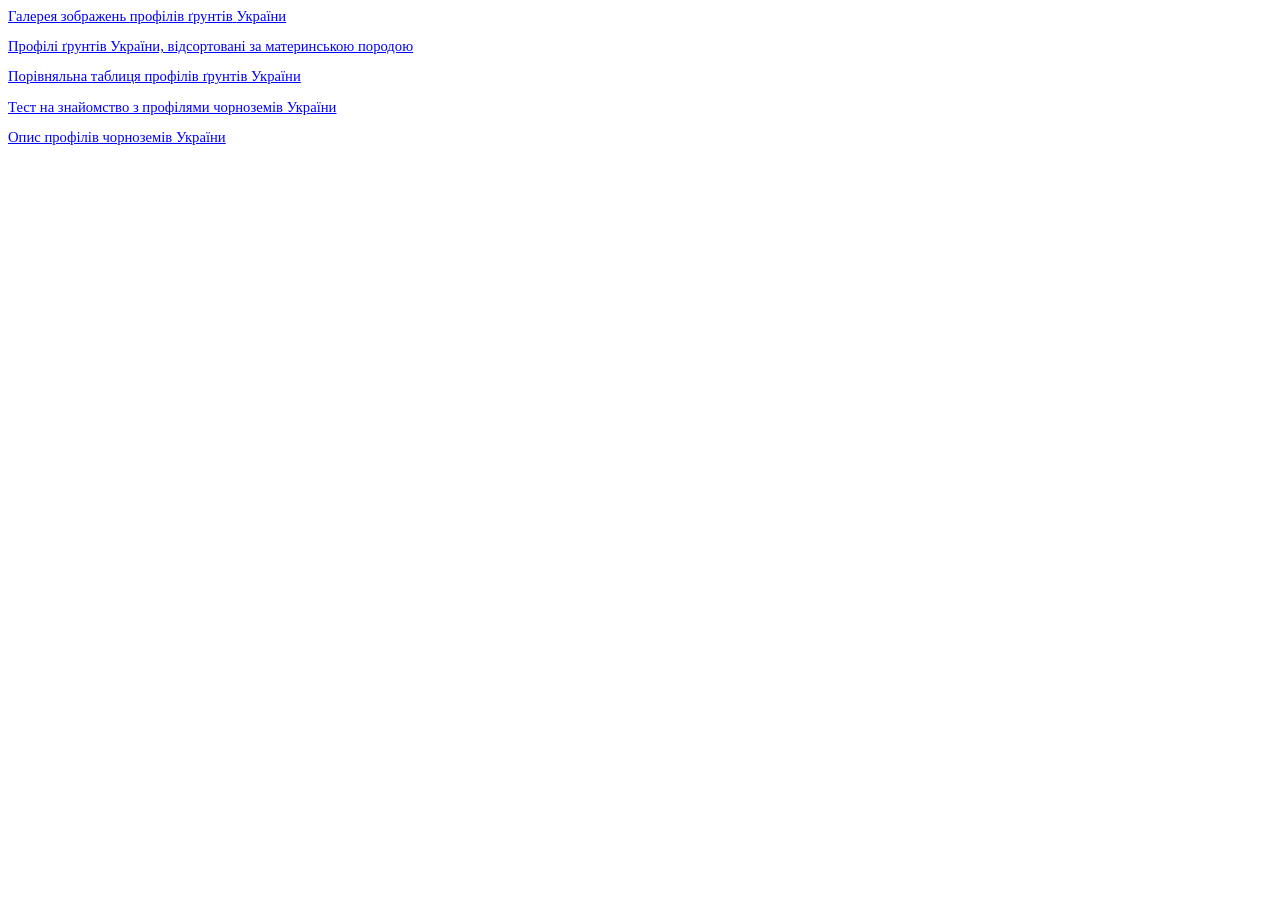
<file: index.htm>
<html xmlns:v="urn:schemas-microsoft-com:vml"
xmlns:o="urn:schemas-microsoft-com:office:office"
xmlns:w="urn:schemas-microsoft-com:office:word"
xmlns:m="http://schemas.microsoft.com/office/2004/12/omml"
xmlns="http://www.w3.org/TR/REC-html40">

<head>
<meta http-equiv=Content-Type content="text/html; charset=windows-1251">
<meta name=ProgId content=Word.Document>
<meta name=Generator content="Microsoft Word 12">
<meta name=Originator content="Microsoft Word 12">
<link rel=File-List href="index.files/filelist.xml">
<!--[if gte mso 9]><xml>
 <o:DocumentProperties>
  <o:Author>Admin</o:Author>
  <o:LastAuthor>Admin</o:LastAuthor>
  <o:Revision>4</o:Revision>
  <o:TotalTime>11</o:TotalTime>
  <o:Created>2021-03-07T12:50:00Z</o:Created>
  <o:LastSaved>2021-04-26T11:13:00Z</o:LastSaved>
  <o:Pages>1</o:Pages>
  <o:Words>322</o:Words>
  <o:Characters>184</o:Characters>
  <o:Company>Microsoft</o:Company>
  <o:Lines>1</o:Lines>
  <o:Paragraphs>1</o:Paragraphs>
  <o:CharactersWithSpaces>505</o:CharactersWithSpaces>
  <o:Version>12.00</o:Version>
 </o:DocumentProperties>
</xml><![endif]-->
<link rel=themeData href="index.files/themedata.thmx">
<link rel=colorSchemeMapping href="index.files/colorschememapping.xml">
<!--[if gte mso 9]><xml>
 <w:WordDocument>
  <w:Zoom>75</w:Zoom>
  <w:SpellingState>Clean</w:SpellingState>
  <w:GrammarState>Clean</w:GrammarState>
  <w:TrackMoves>false</w:TrackMoves>
  <w:TrackFormatting/>
  <w:HyphenationZone>21</w:HyphenationZone>
  <w:PunctuationKerning/>
  <w:ValidateAgainstSchemas/>
  <w:SaveIfXMLInvalid>false</w:SaveIfXMLInvalid>
  <w:IgnoreMixedContent>false</w:IgnoreMixedContent>
  <w:AlwaysShowPlaceholderText>false</w:AlwaysShowPlaceholderText>
  <w:DoNotPromoteQF/>
  <w:LidThemeOther>UK</w:LidThemeOther>
  <w:LidThemeAsian>X-NONE</w:LidThemeAsian>
  <w:LidThemeComplexScript>X-NONE</w:LidThemeComplexScript>
  <w:Compatibility>
   <w:BreakWrappedTables/>
   <w:SnapToGridInCell/>
   <w:WrapTextWithPunct/>
   <w:UseAsianBreakRules/>
   <w:DontGrowAutofit/>
   <w:SplitPgBreakAndParaMark/>
   <w:DontVertAlignCellWithSp/>
   <w:DontBreakConstrainedForcedTables/>
   <w:DontVertAlignInTxbx/>
   <w:Word11KerningPairs/>
   <w:CachedColBalance/>
  </w:Compatibility>
  <w:BrowserLevel>MicrosoftInternetExplorer4</w:BrowserLevel>
  <m:mathPr>
   <m:mathFont m:val="Cambria Math"/>
   <m:brkBin m:val="before"/>
   <m:brkBinSub m:val="&#45;-"/>
   <m:smallFrac m:val="off"/>
   <m:dispDef/>
   <m:lMargin m:val="0"/>
   <m:rMargin m:val="0"/>
   <m:defJc m:val="centerGroup"/>
   <m:wrapIndent m:val="1440"/>
   <m:intLim m:val="subSup"/>
   <m:naryLim m:val="undOvr"/>
  </m:mathPr></w:WordDocument>
</xml><![endif]--><!--[if gte mso 9]><xml>
 <w:LatentStyles DefLockedState="false" DefUnhideWhenUsed="true"
  DefSemiHidden="true" DefQFormat="false" DefPriority="99"
  LatentStyleCount="267">
  <w:LsdException Locked="false" Priority="0" SemiHidden="false"
   UnhideWhenUsed="false" QFormat="true" Name="Normal"/>
  <w:LsdException Locked="false" Priority="9" SemiHidden="false"
   UnhideWhenUsed="false" QFormat="true" Name="heading 1"/>
  <w:LsdException Locked="false" Priority="9" QFormat="true" Name="heading 2"/>
  <w:LsdException Locked="false" Priority="9" QFormat="true" Name="heading 3"/>
  <w:LsdException Locked="false" Priority="9" QFormat="true" Name="heading 4"/>
  <w:LsdException Locked="false" Priority="9" QFormat="true" Name="heading 5"/>
  <w:LsdException Locked="false" Priority="9" QFormat="true" Name="heading 6"/>
  <w:LsdException Locked="false" Priority="9" QFormat="true" Name="heading 7"/>
  <w:LsdException Locked="false" Priority="9" QFormat="true" Name="heading 8"/>
  <w:LsdException Locked="false" Priority="9" QFormat="true" Name="heading 9"/>
  <w:LsdException Locked="false" Priority="39" Name="toc 1"/>
  <w:LsdException Locked="false" Priority="39" Name="toc 2"/>
  <w:LsdException Locked="false" Priority="39" Name="toc 3"/>
  <w:LsdException Locked="false" Priority="39" Name="toc 4"/>
  <w:LsdException Locked="false" Priority="39" Name="toc 5"/>
  <w:LsdException Locked="false" Priority="39" Name="toc 6"/>
  <w:LsdException Locked="false" Priority="39" Name="toc 7"/>
  <w:LsdException Locked="false" Priority="39" Name="toc 8"/>
  <w:LsdException Locked="false" Priority="39" Name="toc 9"/>
  <w:LsdException Locked="false" Priority="35" QFormat="true" Name="caption"/>
  <w:LsdException Locked="false" Priority="10" SemiHidden="false"
   UnhideWhenUsed="false" QFormat="true" Name="Title"/>
  <w:LsdException Locked="false" Priority="1" Name="Default Paragraph Font"/>
  <w:LsdException Locked="false" Priority="11" SemiHidden="false"
   UnhideWhenUsed="false" QFormat="true" Name="Subtitle"/>
  <w:LsdException Locked="false" Priority="22" SemiHidden="false"
   UnhideWhenUsed="false" QFormat="true" Name="Strong"/>
  <w:LsdException Locked="false" Priority="20" SemiHidden="false"
   UnhideWhenUsed="false" QFormat="true" Name="Emphasis"/>
  <w:LsdException Locked="false" Priority="59" SemiHidden="false"
   UnhideWhenUsed="false" Name="Table Grid"/>
  <w:LsdException Locked="false" UnhideWhenUsed="false" Name="Placeholder Text"/>
  <w:LsdException Locked="false" Priority="1" SemiHidden="false"
   UnhideWhenUsed="false" QFormat="true" Name="No Spacing"/>
  <w:LsdException Locked="false" Priority="60" SemiHidden="false"
   UnhideWhenUsed="false" Name="Light Shading"/>
  <w:LsdException Locked="false" Priority="61" SemiHidden="false"
   UnhideWhenUsed="false" Name="Light List"/>
  <w:LsdException Locked="false" Priority="62" SemiHidden="false"
   UnhideWhenUsed="false" Name="Light Grid"/>
  <w:LsdException Locked="false" Priority="63" SemiHidden="false"
   UnhideWhenUsed="false" Name="Medium Shading 1"/>
  <w:LsdException Locked="false" Priority="64" SemiHidden="false"
   UnhideWhenUsed="false" Name="Medium Shading 2"/>
  <w:LsdException Locked="false" Priority="65" SemiHidden="false"
   UnhideWhenUsed="false" Name="Medium List 1"/>
  <w:LsdException Locked="false" Priority="66" SemiHidden="false"
   UnhideWhenUsed="false" Name="Medium List 2"/>
  <w:LsdException Locked="false" Priority="67" SemiHidden="false"
   UnhideWhenUsed="false" Name="Medium Grid 1"/>
  <w:LsdException Locked="false" Priority="68" SemiHidden="false"
   UnhideWhenUsed="false" Name="Medium Grid 2"/>
  <w:LsdException Locked="false" Priority="69" SemiHidden="false"
   UnhideWhenUsed="false" Name="Medium Grid 3"/>
  <w:LsdException Locked="false" Priority="70" SemiHidden="false"
   UnhideWhenUsed="false" Name="Dark List"/>
  <w:LsdException Locked="false" Priority="71" SemiHidden="false"
   UnhideWhenUsed="false" Name="Colorful Shading"/>
  <w:LsdException Locked="false" Priority="72" SemiHidden="false"
   UnhideWhenUsed="false" Name="Colorful List"/>
  <w:LsdException Locked="false" Priority="73" SemiHidden="false"
   UnhideWhenUsed="false" Name="Colorful Grid"/>
  <w:LsdException Locked="false" Priority="60" SemiHidden="false"
   UnhideWhenUsed="false" Name="Light Shading Accent 1"/>
  <w:LsdException Locked="false" Priority="61" SemiHidden="false"
   UnhideWhenUsed="false" Name="Light List Accent 1"/>
  <w:LsdException Locked="false" Priority="62" SemiHidden="false"
   UnhideWhenUsed="false" Name="Light Grid Accent 1"/>
  <w:LsdException Locked="false" Priority="63" SemiHidden="false"
   UnhideWhenUsed="false" Name="Medium Shading 1 Accent 1"/>
  <w:LsdException Locked="false" Priority="64" SemiHidden="false"
   UnhideWhenUsed="false" Name="Medium Shading 2 Accent 1"/>
  <w:LsdException Locked="false" Priority="65" SemiHidden="false"
   UnhideWhenUsed="false" Name="Medium List 1 Accent 1"/>
  <w:LsdException Locked="false" UnhideWhenUsed="false" Name="Revision"/>
  <w:LsdException Locked="false" Priority="34" SemiHidden="false"
   UnhideWhenUsed="false" QFormat="true" Name="List Paragraph"/>
  <w:LsdException Locked="false" Priority="29" SemiHidden="false"
   UnhideWhenUsed="false" QFormat="true" Name="Quote"/>
  <w:LsdException Locked="false" Priority="30" SemiHidden="false"
   UnhideWhenUsed="false" QFormat="true" Name="Intense Quote"/>
  <w:LsdException Locked="false" Priority="66" SemiHidden="false"
   UnhideWhenUsed="false" Name="Medium List 2 Accent 1"/>
  <w:LsdException Locked="false" Priority="67" SemiHidden="false"
   UnhideWhenUsed="false" Name="Medium Grid 1 Accent 1"/>
  <w:LsdException Locked="false" Priority="68" SemiHidden="false"
   UnhideWhenUsed="false" Name="Medium Grid 2 Accent 1"/>
  <w:LsdException Locked="false" Priority="69" SemiHidden="false"
   UnhideWhenUsed="false" Name="Medium Grid 3 Accent 1"/>
  <w:LsdException Locked="false" Priority="70" SemiHidden="false"
   UnhideWhenUsed="false" Name="Dark List Accent 1"/>
  <w:LsdException Locked="false" Priority="71" SemiHidden="false"
   UnhideWhenUsed="false" Name="Colorful Shading Accent 1"/>
  <w:LsdException Locked="false" Priority="72" SemiHidden="false"
   UnhideWhenUsed="false" Name="Colorful List Accent 1"/>
  <w:LsdException Locked="false" Priority="73" SemiHidden="false"
   UnhideWhenUsed="false" Name="Colorful Grid Accent 1"/>
  <w:LsdException Locked="false" Priority="60" SemiHidden="false"
   UnhideWhenUsed="false" Name="Light Shading Accent 2"/>
  <w:LsdException Locked="false" Priority="61" SemiHidden="false"
   UnhideWhenUsed="false" Name="Light List Accent 2"/>
  <w:LsdException Locked="false" Priority="62" SemiHidden="false"
   UnhideWhenUsed="false" Name="Light Grid Accent 2"/>
  <w:LsdException Locked="false" Priority="63" SemiHidden="false"
   UnhideWhenUsed="false" Name="Medium Shading 1 Accent 2"/>
  <w:LsdException Locked="false" Priority="64" SemiHidden="false"
   UnhideWhenUsed="false" Name="Medium Shading 2 Accent 2"/>
  <w:LsdException Locked="false" Priority="65" SemiHidden="false"
   UnhideWhenUsed="false" Name="Medium List 1 Accent 2"/>
  <w:LsdException Locked="false" Priority="66" SemiHidden="false"
   UnhideWhenUsed="false" Name="Medium List 2 Accent 2"/>
  <w:LsdException Locked="false" Priority="67" SemiHidden="false"
   UnhideWhenUsed="false" Name="Medium Grid 1 Accent 2"/>
  <w:LsdException Locked="false" Priority="68" SemiHidden="false"
   UnhideWhenUsed="false" Name="Medium Grid 2 Accent 2"/>
  <w:LsdException Locked="false" Priority="69" SemiHidden="false"
   UnhideWhenUsed="false" Name="Medium Grid 3 Accent 2"/>
  <w:LsdException Locked="false" Priority="70" SemiHidden="false"
   UnhideWhenUsed="false" Name="Dark List Accent 2"/>
  <w:LsdException Locked="false" Priority="71" SemiHidden="false"
   UnhideWhenUsed="false" Name="Colorful Shading Accent 2"/>
  <w:LsdException Locked="false" Priority="72" SemiHidden="false"
   UnhideWhenUsed="false" Name="Colorful List Accent 2"/>
  <w:LsdException Locked="false" Priority="73" SemiHidden="false"
   UnhideWhenUsed="false" Name="Colorful Grid Accent 2"/>
  <w:LsdException Locked="false" Priority="60" SemiHidden="false"
   UnhideWhenUsed="false" Name="Light Shading Accent 3"/>
  <w:LsdException Locked="false" Priority="61" SemiHidden="false"
   UnhideWhenUsed="false" Name="Light List Accent 3"/>
  <w:LsdException Locked="false" Priority="62" SemiHidden="false"
   UnhideWhenUsed="false" Name="Light Grid Accent 3"/>
  <w:LsdException Locked="false" Priority="63" SemiHidden="false"
   UnhideWhenUsed="false" Name="Medium Shading 1 Accent 3"/>
  <w:LsdException Locked="false" Priority="64" SemiHidden="false"
   UnhideWhenUsed="false" Name="Medium Shading 2 Accent 3"/>
  <w:LsdException Locked="false" Priority="65" SemiHidden="false"
   UnhideWhenUsed="false" Name="Medium List 1 Accent 3"/>
  <w:LsdException Locked="false" Priority="66" SemiHidden="false"
   UnhideWhenUsed="false" Name="Medium List 2 Accent 3"/>
  <w:LsdException Locked="false" Priority="67" SemiHidden="false"
   UnhideWhenUsed="false" Name="Medium Grid 1 Accent 3"/>
  <w:LsdException Locked="false" Priority="68" SemiHidden="false"
   UnhideWhenUsed="false" Name="Medium Grid 2 Accent 3"/>
  <w:LsdException Locked="false" Priority="69" SemiHidden="false"
   UnhideWhenUsed="false" Name="Medium Grid 3 Accent 3"/>
  <w:LsdException Locked="false" Priority="70" SemiHidden="false"
   UnhideWhenUsed="false" Name="Dark List Accent 3"/>
  <w:LsdException Locked="false" Priority="71" SemiHidden="false"
   UnhideWhenUsed="false" Name="Colorful Shading Accent 3"/>
  <w:LsdException Locked="false" Priority="72" SemiHidden="false"
   UnhideWhenUsed="false" Name="Colorful List Accent 3"/>
  <w:LsdException Locked="false" Priority="73" SemiHidden="false"
   UnhideWhenUsed="false" Name="Colorful Grid Accent 3"/>
  <w:LsdException Locked="false" Priority="60" SemiHidden="false"
   UnhideWhenUsed="false" Name="Light Shading Accent 4"/>
  <w:LsdException Locked="false" Priority="61" SemiHidden="false"
   UnhideWhenUsed="false" Name="Light List Accent 4"/>
  <w:LsdException Locked="false" Priority="62" SemiHidden="false"
   UnhideWhenUsed="false" Name="Light Grid Accent 4"/>
  <w:LsdException Locked="false" Priority="63" SemiHidden="false"
   UnhideWhenUsed="false" Name="Medium Shading 1 Accent 4"/>
  <w:LsdException Locked="false" Priority="64" SemiHidden="false"
   UnhideWhenUsed="false" Name="Medium Shading 2 Accent 4"/>
  <w:LsdException Locked="false" Priority="65" SemiHidden="false"
   UnhideWhenUsed="false" Name="Medium List 1 Accent 4"/>
  <w:LsdException Locked="false" Priority="66" SemiHidden="false"
   UnhideWhenUsed="false" Name="Medium List 2 Accent 4"/>
  <w:LsdException Locked="false" Priority="67" SemiHidden="false"
   UnhideWhenUsed="false" Name="Medium Grid 1 Accent 4"/>
  <w:LsdException Locked="false" Priority="68" SemiHidden="false"
   UnhideWhenUsed="false" Name="Medium Grid 2 Accent 4"/>
  <w:LsdException Locked="false" Priority="69" SemiHidden="false"
   UnhideWhenUsed="false" Name="Medium Grid 3 Accent 4"/>
  <w:LsdException Locked="false" Priority="70" SemiHidden="false"
   UnhideWhenUsed="false" Name="Dark List Accent 4"/>
  <w:LsdException Locked="false" Priority="71" SemiHidden="false"
   UnhideWhenUsed="false" Name="Colorful Shading Accent 4"/>
  <w:LsdException Locked="false" Priority="72" SemiHidden="false"
   UnhideWhenUsed="false" Name="Colorful List Accent 4"/>
  <w:LsdException Locked="false" Priority="73" SemiHidden="false"
   UnhideWhenUsed="false" Name="Colorful Grid Accent 4"/>
  <w:LsdException Locked="false" Priority="60" SemiHidden="false"
   UnhideWhenUsed="false" Name="Light Shading Accent 5"/>
  <w:LsdException Locked="false" Priority="61" SemiHidden="false"
   UnhideWhenUsed="false" Name="Light List Accent 5"/>
  <w:LsdException Locked="false" Priority="62" SemiHidden="false"
   UnhideWhenUsed="false" Name="Light Grid Accent 5"/>
  <w:LsdException Locked="false" Priority="63" SemiHidden="false"
   UnhideWhenUsed="false" Name="Medium Shading 1 Accent 5"/>
  <w:LsdException Locked="false" Priority="64" SemiHidden="false"
   UnhideWhenUsed="false" Name="Medium Shading 2 Accent 5"/>
  <w:LsdException Locked="false" Priority="65" SemiHidden="false"
   UnhideWhenUsed="false" Name="Medium List 1 Accent 5"/>
  <w:LsdException Locked="false" Priority="66" SemiHidden="false"
   UnhideWhenUsed="false" Name="Medium List 2 Accent 5"/>
  <w:LsdException Locked="false" Priority="67" SemiHidden="false"
   UnhideWhenUsed="false" Name="Medium Grid 1 Accent 5"/>
  <w:LsdException Locked="false" Priority="68" SemiHidden="false"
   UnhideWhenUsed="false" Name="Medium Grid 2 Accent 5"/>
  <w:LsdException Locked="false" Priority="69" SemiHidden="false"
   UnhideWhenUsed="false" Name="Medium Grid 3 Accent 5"/>
  <w:LsdException Locked="false" Priority="70" SemiHidden="false"
   UnhideWhenUsed="false" Name="Dark List Accent 5"/>
  <w:LsdException Locked="false" Priority="71" SemiHidden="false"
   UnhideWhenUsed="false" Name="Colorful Shading Accent 5"/>
  <w:LsdException Locked="false" Priority="72" SemiHidden="false"
   UnhideWhenUsed="false" Name="Colorful List Accent 5"/>
  <w:LsdException Locked="false" Priority="73" SemiHidden="false"
   UnhideWhenUsed="false" Name="Colorful Grid Accent 5"/>
  <w:LsdException Locked="false" Priority="60" SemiHidden="false"
   UnhideWhenUsed="false" Name="Light Shading Accent 6"/>
  <w:LsdException Locked="false" Priority="61" SemiHidden="false"
   UnhideWhenUsed="false" Name="Light List Accent 6"/>
  <w:LsdException Locked="false" Priority="62" SemiHidden="false"
   UnhideWhenUsed="false" Name="Light Grid Accent 6"/>
  <w:LsdException Locked="false" Priority="63" SemiHidden="false"
   UnhideWhenUsed="false" Name="Medium Shading 1 Accent 6"/>
  <w:LsdException Locked="false" Priority="64" SemiHidden="false"
   UnhideWhenUsed="false" Name="Medium Shading 2 Accent 6"/>
  <w:LsdException Locked="false" Priority="65" SemiHidden="false"
   UnhideWhenUsed="false" Name="Medium List 1 Accent 6"/>
  <w:LsdException Locked="false" Priority="66" SemiHidden="false"
   UnhideWhenUsed="false" Name="Medium List 2 Accent 6"/>
  <w:LsdException Locked="false" Priority="67" SemiHidden="false"
   UnhideWhenUsed="false" Name="Medium Grid 1 Accent 6"/>
  <w:LsdException Locked="false" Priority="68" SemiHidden="false"
   UnhideWhenUsed="false" Name="Medium Grid 2 Accent 6"/>
  <w:LsdException Locked="false" Priority="69" SemiHidden="false"
   UnhideWhenUsed="false" Name="Medium Grid 3 Accent 6"/>
  <w:LsdException Locked="false" Priority="70" SemiHidden="false"
   UnhideWhenUsed="false" Name="Dark List Accent 6"/>
  <w:LsdException Locked="false" Priority="71" SemiHidden="false"
   UnhideWhenUsed="false" Name="Colorful Shading Accent 6"/>
  <w:LsdException Locked="false" Priority="72" SemiHidden="false"
   UnhideWhenUsed="false" Name="Colorful List Accent 6"/>
  <w:LsdException Locked="false" Priority="73" SemiHidden="false"
   UnhideWhenUsed="false" Name="Colorful Grid Accent 6"/>
  <w:LsdException Locked="false" Priority="19" SemiHidden="false"
   UnhideWhenUsed="false" QFormat="true" Name="Subtle Emphasis"/>
  <w:LsdException Locked="false" Priority="21" SemiHidden="false"
   UnhideWhenUsed="false" QFormat="true" Name="Intense Emphasis"/>
  <w:LsdException Locked="false" Priority="31" SemiHidden="false"
   UnhideWhenUsed="false" QFormat="true" Name="Subtle Reference"/>
  <w:LsdException Locked="false" Priority="32" SemiHidden="false"
   UnhideWhenUsed="false" QFormat="true" Name="Intense Reference"/>
  <w:LsdException Locked="false" Priority="33" SemiHidden="false"
   UnhideWhenUsed="false" QFormat="true" Name="Book Title"/>
  <w:LsdException Locked="false" Priority="37" Name="Bibliography"/>
  <w:LsdException Locked="false" Priority="39" QFormat="true" Name="TOC Heading"/>
 </w:LatentStyles>
</xml><![endif]-->
<style>
<!--
 /* Font Definitions */
 @font-face
	{font-family:"Cambria Math";
	panose-1:2 4 5 3 5 4 6 3 2 4;
	mso-font-charset:1;
	mso-generic-font-family:roman;
	mso-font-format:other;
	mso-font-pitch:variable;
	mso-font-signature:0 0 0 0 0 0;}
@font-face
	{font-family:Calibri;
	panose-1:2 15 5 2 2 2 4 3 2 4;
	mso-font-charset:204;
	mso-generic-font-family:swiss;
	mso-font-pitch:variable;
	mso-font-signature:-1610611985 1073750139 0 0 159 0;}
 /* Style Definitions */
 p.MsoNormal, li.MsoNormal, div.MsoNormal
	{mso-style-unhide:no;
	mso-style-qformat:yes;
	mso-style-parent:"";
	margin-top:0cm;
	margin-right:0cm;
	margin-bottom:10.0pt;
	margin-left:0cm;
	line-height:115%;
	mso-pagination:widow-orphan;
	font-size:11.0pt;
	font-family:"Calibri","sans-serif";
	mso-ascii-font-family:Calibri;
	mso-ascii-theme-font:minor-latin;
	mso-fareast-font-family:Calibri;
	mso-fareast-theme-font:minor-latin;
	mso-hansi-font-family:Calibri;
	mso-hansi-theme-font:minor-latin;
	mso-bidi-font-family:"Times New Roman";
	mso-bidi-theme-font:minor-bidi;
	mso-ansi-language:EN-US;
	mso-fareast-language:EN-US;
	mso-bidi-language:EN-US;}
h1
	{mso-style-priority:9;
	mso-style-unhide:no;
	mso-style-qformat:yes;
	mso-style-link:"��������� 1 ����";
	mso-style-next:�������;
	margin-top:24.0pt;
	margin-right:0cm;
	margin-bottom:0cm;
	margin-left:0cm;
	margin-bottom:.0001pt;
	line-height:115%;
	mso-pagination:widow-orphan lines-together;
	page-break-after:avoid;
	mso-outline-level:1;
	font-size:14.0pt;
	font-family:"Cambria","serif";
	mso-ascii-font-family:Cambria;
	mso-ascii-theme-font:major-latin;
	mso-fareast-font-family:"Times New Roman";
	mso-fareast-theme-font:major-fareast;
	mso-hansi-font-family:Cambria;
	mso-hansi-theme-font:major-latin;
	mso-bidi-font-family:"Times New Roman";
	mso-bidi-theme-font:major-bidi;
	color:#365F91;
	mso-themecolor:accent1;
	mso-themeshade:191;
	mso-font-kerning:0pt;
	mso-ansi-language:EN-US;
	mso-fareast-language:EN-US;
	mso-bidi-language:EN-US;}
h2
	{mso-style-noshow:yes;
	mso-style-priority:9;
	mso-style-qformat:yes;
	mso-style-link:"��������� 2 ����";
	mso-style-next:�������;
	margin-top:10.0pt;
	margin-right:0cm;
	margin-bottom:0cm;
	margin-left:0cm;
	margin-bottom:.0001pt;
	line-height:115%;
	mso-pagination:widow-orphan lines-together;
	page-break-after:avoid;
	mso-outline-level:2;
	font-size:13.0pt;
	font-family:"Cambria","serif";
	mso-ascii-font-family:Cambria;
	mso-ascii-theme-font:major-latin;
	mso-fareast-font-family:"Times New Roman";
	mso-fareast-theme-font:major-fareast;
	mso-hansi-font-family:Cambria;
	mso-hansi-theme-font:major-latin;
	mso-bidi-font-family:"Times New Roman";
	mso-bidi-theme-font:major-bidi;
	color:#4F81BD;
	mso-themecolor:accent1;
	mso-ansi-language:EN-US;
	mso-fareast-language:EN-US;
	mso-bidi-language:EN-US;}
h3
	{mso-style-noshow:yes;
	mso-style-priority:9;
	mso-style-qformat:yes;
	mso-style-link:"��������� 3 ����";
	mso-style-next:�������;
	margin-top:10.0pt;
	margin-right:0cm;
	margin-bottom:0cm;
	margin-left:0cm;
	margin-bottom:.0001pt;
	line-height:115%;
	mso-pagination:widow-orphan lines-together;
	page-break-after:avoid;
	mso-outline-level:3;
	font-size:11.0pt;
	font-family:"Cambria","serif";
	mso-ascii-font-family:Cambria;
	mso-ascii-theme-font:major-latin;
	mso-fareast-font-family:"Times New Roman";
	mso-fareast-theme-font:major-fareast;
	mso-hansi-font-family:Cambria;
	mso-hansi-theme-font:major-latin;
	mso-bidi-font-family:"Times New Roman";
	mso-bidi-theme-font:major-bidi;
	color:#4F81BD;
	mso-themecolor:accent1;
	mso-ansi-language:EN-US;
	mso-fareast-language:EN-US;
	mso-bidi-language:EN-US;}
h4
	{mso-style-noshow:yes;
	mso-style-priority:9;
	mso-style-qformat:yes;
	mso-style-link:"��������� 4 ����";
	mso-style-next:�������;
	margin-top:10.0pt;
	margin-right:0cm;
	margin-bottom:0cm;
	margin-left:0cm;
	margin-bottom:.0001pt;
	line-height:115%;
	mso-pagination:widow-orphan lines-together;
	page-break-after:avoid;
	mso-outline-level:4;
	font-size:11.0pt;
	font-family:"Cambria","serif";
	mso-ascii-font-family:Cambria;
	mso-ascii-theme-font:major-latin;
	mso-fareast-font-family:"Times New Roman";
	mso-fareast-theme-font:major-fareast;
	mso-hansi-font-family:Cambria;
	mso-hansi-theme-font:major-latin;
	mso-bidi-font-family:"Times New Roman";
	mso-bidi-theme-font:major-bidi;
	color:#4F81BD;
	mso-themecolor:accent1;
	mso-ansi-language:EN-US;
	mso-fareast-language:EN-US;
	mso-bidi-language:EN-US;
	font-style:italic;}
h5
	{mso-style-noshow:yes;
	mso-style-priority:9;
	mso-style-qformat:yes;
	mso-style-link:"��������� 5 ����";
	mso-style-next:�������;
	margin-top:10.0pt;
	margin-right:0cm;
	margin-bottom:0cm;
	margin-left:0cm;
	margin-bottom:.0001pt;
	line-height:115%;
	mso-pagination:widow-orphan lines-together;
	page-break-after:avoid;
	mso-outline-level:5;
	font-size:11.0pt;
	font-family:"Cambria","serif";
	mso-ascii-font-family:Cambria;
	mso-ascii-theme-font:major-latin;
	mso-fareast-font-family:"Times New Roman";
	mso-fareast-theme-font:major-fareast;
	mso-hansi-font-family:Cambria;
	mso-hansi-theme-font:major-latin;
	mso-bidi-font-family:"Times New Roman";
	mso-bidi-theme-font:major-bidi;
	color:#243F60;
	mso-themecolor:accent1;
	mso-themeshade:127;
	mso-ansi-language:EN-US;
	mso-fareast-language:EN-US;
	mso-bidi-language:EN-US;
	font-weight:normal;}
h6
	{mso-style-noshow:yes;
	mso-style-priority:9;
	mso-style-qformat:yes;
	mso-style-link:"��������� 6 ����";
	mso-style-next:�������;
	margin-top:10.0pt;
	margin-right:0cm;
	margin-bottom:0cm;
	margin-left:0cm;
	margin-bottom:.0001pt;
	line-height:115%;
	mso-pagination:widow-orphan lines-together;
	page-break-after:avoid;
	mso-outline-level:6;
	font-size:11.0pt;
	font-family:"Cambria","serif";
	mso-ascii-font-family:Cambria;
	mso-ascii-theme-font:major-latin;
	mso-fareast-font-family:"Times New Roman";
	mso-fareast-theme-font:major-fareast;
	mso-hansi-font-family:Cambria;
	mso-hansi-theme-font:major-latin;
	mso-bidi-font-family:"Times New Roman";
	mso-bidi-theme-font:major-bidi;
	color:#243F60;
	mso-themecolor:accent1;
	mso-themeshade:127;
	mso-ansi-language:EN-US;
	mso-fareast-language:EN-US;
	mso-bidi-language:EN-US;
	font-weight:normal;
	font-style:italic;}
p.MsoHeading7, li.MsoHeading7, div.MsoHeading7
	{mso-style-noshow:yes;
	mso-style-priority:9;
	mso-style-qformat:yes;
	mso-style-link:"��������� 7 ����";
	mso-style-next:�������;
	margin-top:10.0pt;
	margin-right:0cm;
	margin-bottom:0cm;
	margin-left:0cm;
	margin-bottom:.0001pt;
	line-height:115%;
	mso-pagination:widow-orphan lines-together;
	page-break-after:avoid;
	mso-outline-level:7;
	font-size:11.0pt;
	font-family:"Cambria","serif";
	mso-ascii-font-family:Cambria;
	mso-ascii-theme-font:major-latin;
	mso-fareast-font-family:"Times New Roman";
	mso-fareast-theme-font:major-fareast;
	mso-hansi-font-family:Cambria;
	mso-hansi-theme-font:major-latin;
	mso-bidi-font-family:"Times New Roman";
	mso-bidi-theme-font:major-bidi;
	color:#404040;
	mso-themecolor:text1;
	mso-themetint:191;
	mso-ansi-language:EN-US;
	mso-fareast-language:EN-US;
	mso-bidi-language:EN-US;
	font-style:italic;}
p.MsoHeading8, li.MsoHeading8, div.MsoHeading8
	{mso-style-noshow:yes;
	mso-style-priority:9;
	mso-style-qformat:yes;
	mso-style-link:"��������� 8 ����";
	mso-style-next:�������;
	margin-top:10.0pt;
	margin-right:0cm;
	margin-bottom:0cm;
	margin-left:0cm;
	margin-bottom:.0001pt;
	line-height:115%;
	mso-pagination:widow-orphan lines-together;
	page-break-after:avoid;
	mso-outline-level:8;
	font-size:10.0pt;
	font-family:"Cambria","serif";
	mso-ascii-font-family:Cambria;
	mso-ascii-theme-font:major-latin;
	mso-fareast-font-family:"Times New Roman";
	mso-fareast-theme-font:major-fareast;
	mso-hansi-font-family:Cambria;
	mso-hansi-theme-font:major-latin;
	mso-bidi-font-family:"Times New Roman";
	mso-bidi-theme-font:major-bidi;
	color:#4F81BD;
	mso-themecolor:accent1;
	mso-ansi-language:EN-US;
	mso-fareast-language:EN-US;
	mso-bidi-language:EN-US;}
p.MsoHeading9, li.MsoHeading9, div.MsoHeading9
	{mso-style-noshow:yes;
	mso-style-priority:9;
	mso-style-qformat:yes;
	mso-style-link:"��������� 9 ����";
	mso-style-next:�������;
	margin-top:10.0pt;
	margin-right:0cm;
	margin-bottom:0cm;
	margin-left:0cm;
	margin-bottom:.0001pt;
	line-height:115%;
	mso-pagination:widow-orphan lines-together;
	page-break-after:avoid;
	mso-outline-level:9;
	font-size:10.0pt;
	font-family:"Cambria","serif";
	mso-ascii-font-family:Cambria;
	mso-ascii-theme-font:major-latin;
	mso-fareast-font-family:"Times New Roman";
	mso-fareast-theme-font:major-fareast;
	mso-hansi-font-family:Cambria;
	mso-hansi-theme-font:major-latin;
	mso-bidi-font-family:"Times New Roman";
	mso-bidi-theme-font:major-bidi;
	color:#404040;
	mso-themecolor:text1;
	mso-themetint:191;
	mso-ansi-language:EN-US;
	mso-fareast-language:EN-US;
	mso-bidi-language:EN-US;
	font-style:italic;}
p.MsoCaption, li.MsoCaption, div.MsoCaption
	{mso-style-noshow:yes;
	mso-style-priority:35;
	mso-style-qformat:yes;
	mso-style-next:�������;
	margin-top:0cm;
	margin-right:0cm;
	margin-bottom:10.0pt;
	margin-left:0cm;
	mso-pagination:widow-orphan;
	font-size:9.0pt;
	font-family:"Calibri","sans-serif";
	mso-ascii-font-family:Calibri;
	mso-ascii-theme-font:minor-latin;
	mso-fareast-font-family:Calibri;
	mso-fareast-theme-font:minor-latin;
	mso-hansi-font-family:Calibri;
	mso-hansi-theme-font:minor-latin;
	mso-bidi-font-family:"Times New Roman";
	mso-bidi-theme-font:minor-bidi;
	color:#4F81BD;
	mso-themecolor:accent1;
	mso-ansi-language:EN-US;
	mso-fareast-language:EN-US;
	mso-bidi-language:EN-US;
	font-weight:bold;}
p.MsoTitle, li.MsoTitle, div.MsoTitle
	{mso-style-priority:10;
	mso-style-unhide:no;
	mso-style-qformat:yes;
	mso-style-link:"�������� ����";
	mso-style-next:�������;
	margin-top:0cm;
	margin-right:0cm;
	margin-bottom:15.0pt;
	margin-left:0cm;
	mso-add-space:auto;
	mso-pagination:widow-orphan;
	border:none;
	mso-border-bottom-alt:solid #4F81BD 1.0pt;
	mso-border-bottom-themecolor:accent1;
	padding:0cm;
	mso-padding-alt:0cm 0cm 4.0pt 0cm;
	font-size:26.0pt;
	font-family:"Cambria","serif";
	mso-ascii-font-family:Cambria;
	mso-ascii-theme-font:major-latin;
	mso-fareast-font-family:"Times New Roman";
	mso-fareast-theme-font:major-fareast;
	mso-hansi-font-family:Cambria;
	mso-hansi-theme-font:major-latin;
	mso-bidi-font-family:"Times New Roman";
	mso-bidi-theme-font:major-bidi;
	color:#17365D;
	mso-themecolor:text2;
	mso-themeshade:191;
	letter-spacing:.25pt;
	mso-font-kerning:14.0pt;
	mso-ansi-language:EN-US;
	mso-fareast-language:EN-US;
	mso-bidi-language:EN-US;}
p.MsoTitleCxSpFirst, li.MsoTitleCxSpFirst, div.MsoTitleCxSpFirst
	{mso-style-priority:10;
	mso-style-unhide:no;
	mso-style-qformat:yes;
	mso-style-link:"�������� ����";
	mso-style-next:�������;
	mso-style-type:export-only;
	margin:0cm;
	margin-bottom:.0001pt;
	mso-add-space:auto;
	mso-pagination:widow-orphan;
	border:none;
	mso-border-bottom-alt:solid #4F81BD 1.0pt;
	mso-border-bottom-themecolor:accent1;
	padding:0cm;
	mso-padding-alt:0cm 0cm 4.0pt 0cm;
	font-size:26.0pt;
	font-family:"Cambria","serif";
	mso-ascii-font-family:Cambria;
	mso-ascii-theme-font:major-latin;
	mso-fareast-font-family:"Times New Roman";
	mso-fareast-theme-font:major-fareast;
	mso-hansi-font-family:Cambria;
	mso-hansi-theme-font:major-latin;
	mso-bidi-font-family:"Times New Roman";
	mso-bidi-theme-font:major-bidi;
	color:#17365D;
	mso-themecolor:text2;
	mso-themeshade:191;
	letter-spacing:.25pt;
	mso-font-kerning:14.0pt;
	mso-ansi-language:EN-US;
	mso-fareast-language:EN-US;
	mso-bidi-language:EN-US;}
p.MsoTitleCxSpMiddle, li.MsoTitleCxSpMiddle, div.MsoTitleCxSpMiddle
	{mso-style-priority:10;
	mso-style-unhide:no;
	mso-style-qformat:yes;
	mso-style-link:"�������� ����";
	mso-style-next:�������;
	mso-style-type:export-only;
	margin:0cm;
	margin-bottom:.0001pt;
	mso-add-space:auto;
	mso-pagination:widow-orphan;
	border:none;
	mso-border-bottom-alt:solid #4F81BD 1.0pt;
	mso-border-bottom-themecolor:accent1;
	padding:0cm;
	mso-padding-alt:0cm 0cm 4.0pt 0cm;
	font-size:26.0pt;
	font-family:"Cambria","serif";
	mso-ascii-font-family:Cambria;
	mso-ascii-theme-font:major-latin;
	mso-fareast-font-family:"Times New Roman";
	mso-fareast-theme-font:major-fareast;
	mso-hansi-font-family:Cambria;
	mso-hansi-theme-font:major-latin;
	mso-bidi-font-family:"Times New Roman";
	mso-bidi-theme-font:major-bidi;
	color:#17365D;
	mso-themecolor:text2;
	mso-themeshade:191;
	letter-spacing:.25pt;
	mso-font-kerning:14.0pt;
	mso-ansi-language:EN-US;
	mso-fareast-language:EN-US;
	mso-bidi-language:EN-US;}
p.MsoTitleCxSpLast, li.MsoTitleCxSpLast, div.MsoTitleCxSpLast
	{mso-style-priority:10;
	mso-style-unhide:no;
	mso-style-qformat:yes;
	mso-style-link:"�������� ����";
	mso-style-next:�������;
	mso-style-type:export-only;
	margin-top:0cm;
	margin-right:0cm;
	margin-bottom:15.0pt;
	margin-left:0cm;
	mso-add-space:auto;
	mso-pagination:widow-orphan;
	border:none;
	mso-border-bottom-alt:solid #4F81BD 1.0pt;
	mso-border-bottom-themecolor:accent1;
	padding:0cm;
	mso-padding-alt:0cm 0cm 4.0pt 0cm;
	font-size:26.0pt;
	font-family:"Cambria","serif";
	mso-ascii-font-family:Cambria;
	mso-ascii-theme-font:major-latin;
	mso-fareast-font-family:"Times New Roman";
	mso-fareast-theme-font:major-fareast;
	mso-hansi-font-family:Cambria;
	mso-hansi-theme-font:major-latin;
	mso-bidi-font-family:"Times New Roman";
	mso-bidi-theme-font:major-bidi;
	color:#17365D;
	mso-themecolor:text2;
	mso-themeshade:191;
	letter-spacing:.25pt;
	mso-font-kerning:14.0pt;
	mso-ansi-language:EN-US;
	mso-fareast-language:EN-US;
	mso-bidi-language:EN-US;}
p.MsoSubtitle, li.MsoSubtitle, div.MsoSubtitle
	{mso-style-priority:11;
	mso-style-unhide:no;
	mso-style-qformat:yes;
	mso-style-link:"������������ ����";
	mso-style-next:�������;
	margin-top:0cm;
	margin-right:0cm;
	margin-bottom:10.0pt;
	margin-left:0cm;
	line-height:115%;
	mso-pagination:widow-orphan;
	font-size:12.0pt;
	font-family:"Cambria","serif";
	mso-ascii-font-family:Cambria;
	mso-ascii-theme-font:major-latin;
	mso-fareast-font-family:"Times New Roman";
	mso-fareast-theme-font:major-fareast;
	mso-hansi-font-family:Cambria;
	mso-hansi-theme-font:major-latin;
	mso-bidi-font-family:"Times New Roman";
	mso-bidi-theme-font:major-bidi;
	color:#4F81BD;
	mso-themecolor:accent1;
	letter-spacing:.75pt;
	mso-ansi-language:EN-US;
	mso-fareast-language:EN-US;
	mso-bidi-language:EN-US;
	font-style:italic;}
a:link, span.MsoHyperlink
	{mso-style-noshow:yes;
	mso-style-priority:99;
	color:blue;
	mso-themecolor:hyperlink;
	text-decoration:underline;
	text-underline:single;}
a:visited, span.MsoHyperlinkFollowed
	{mso-style-noshow:yes;
	mso-style-priority:99;
	color:purple;
	mso-themecolor:followedhyperlink;
	text-decoration:underline;
	text-underline:single;}
p.MsoNoSpacing, li.MsoNoSpacing, div.MsoNoSpacing
	{mso-style-priority:1;
	mso-style-unhide:no;
	mso-style-qformat:yes;
	mso-style-parent:"";
	mso-style-link:"��� ��������� ����";
	margin:0cm;
	margin-bottom:.0001pt;
	mso-pagination:widow-orphan;
	font-size:11.0pt;
	font-family:"Calibri","sans-serif";
	mso-ascii-font-family:Calibri;
	mso-ascii-theme-font:minor-latin;
	mso-fareast-font-family:Calibri;
	mso-fareast-theme-font:minor-latin;
	mso-hansi-font-family:Calibri;
	mso-hansi-theme-font:minor-latin;
	mso-bidi-font-family:"Times New Roman";
	mso-bidi-theme-font:minor-bidi;
	mso-ansi-language:EN-US;
	mso-fareast-language:EN-US;
	mso-bidi-language:EN-US;}
p.MsoListParagraph, li.MsoListParagraph, div.MsoListParagraph
	{mso-style-priority:34;
	mso-style-unhide:no;
	mso-style-qformat:yes;
	margin-top:0cm;
	margin-right:0cm;
	margin-bottom:10.0pt;
	margin-left:36.0pt;
	mso-add-space:auto;
	line-height:115%;
	mso-pagination:widow-orphan;
	font-size:11.0pt;
	font-family:"Calibri","sans-serif";
	mso-ascii-font-family:Calibri;
	mso-ascii-theme-font:minor-latin;
	mso-fareast-font-family:Calibri;
	mso-fareast-theme-font:minor-latin;
	mso-hansi-font-family:Calibri;
	mso-hansi-theme-font:minor-latin;
	mso-bidi-font-family:"Times New Roman";
	mso-bidi-theme-font:minor-bidi;
	mso-ansi-language:EN-US;
	mso-fareast-language:EN-US;
	mso-bidi-language:EN-US;}
p.MsoListParagraphCxSpFirst, li.MsoListParagraphCxSpFirst, div.MsoListParagraphCxSpFirst
	{mso-style-priority:34;
	mso-style-unhide:no;
	mso-style-qformat:yes;
	mso-style-type:export-only;
	margin-top:0cm;
	margin-right:0cm;
	margin-bottom:0cm;
	margin-left:36.0pt;
	margin-bottom:.0001pt;
	mso-add-space:auto;
	line-height:115%;
	mso-pagination:widow-orphan;
	font-size:11.0pt;
	font-family:"Calibri","sans-serif";
	mso-ascii-font-family:Calibri;
	mso-ascii-theme-font:minor-latin;
	mso-fareast-font-family:Calibri;
	mso-fareast-theme-font:minor-latin;
	mso-hansi-font-family:Calibri;
	mso-hansi-theme-font:minor-latin;
	mso-bidi-font-family:"Times New Roman";
	mso-bidi-theme-font:minor-bidi;
	mso-ansi-language:EN-US;
	mso-fareast-language:EN-US;
	mso-bidi-language:EN-US;}
p.MsoListParagraphCxSpMiddle, li.MsoListParagraphCxSpMiddle, div.MsoListParagraphCxSpMiddle
	{mso-style-priority:34;
	mso-style-unhide:no;
	mso-style-qformat:yes;
	mso-style-type:export-only;
	margin-top:0cm;
	margin-right:0cm;
	margin-bottom:0cm;
	margin-left:36.0pt;
	margin-bottom:.0001pt;
	mso-add-space:auto;
	line-height:115%;
	mso-pagination:widow-orphan;
	font-size:11.0pt;
	font-family:"Calibri","sans-serif";
	mso-ascii-font-family:Calibri;
	mso-ascii-theme-font:minor-latin;
	mso-fareast-font-family:Calibri;
	mso-fareast-theme-font:minor-latin;
	mso-hansi-font-family:Calibri;
	mso-hansi-theme-font:minor-latin;
	mso-bidi-font-family:"Times New Roman";
	mso-bidi-theme-font:minor-bidi;
	mso-ansi-language:EN-US;
	mso-fareast-language:EN-US;
	mso-bidi-language:EN-US;}
p.MsoListParagraphCxSpLast, li.MsoListParagraphCxSpLast, div.MsoListParagraphCxSpLast
	{mso-style-priority:34;
	mso-style-unhide:no;
	mso-style-qformat:yes;
	mso-style-type:export-only;
	margin-top:0cm;
	margin-right:0cm;
	margin-bottom:10.0pt;
	margin-left:36.0pt;
	mso-add-space:auto;
	line-height:115%;
	mso-pagination:widow-orphan;
	font-size:11.0pt;
	font-family:"Calibri","sans-serif";
	mso-ascii-font-family:Calibri;
	mso-ascii-theme-font:minor-latin;
	mso-fareast-font-family:Calibri;
	mso-fareast-theme-font:minor-latin;
	mso-hansi-font-family:Calibri;
	mso-hansi-theme-font:minor-latin;
	mso-bidi-font-family:"Times New Roman";
	mso-bidi-theme-font:minor-bidi;
	mso-ansi-language:EN-US;
	mso-fareast-language:EN-US;
	mso-bidi-language:EN-US;}
p.MsoQuote, li.MsoQuote, div.MsoQuote
	{mso-style-priority:29;
	mso-style-unhide:no;
	mso-style-qformat:yes;
	mso-style-link:"������ 2 ����";
	mso-style-next:�������;
	margin-top:0cm;
	margin-right:0cm;
	margin-bottom:10.0pt;
	margin-left:0cm;
	line-height:115%;
	mso-pagination:widow-orphan;
	font-size:11.0pt;
	font-family:"Calibri","sans-serif";
	mso-ascii-font-family:Calibri;
	mso-ascii-theme-font:minor-latin;
	mso-fareast-font-family:Calibri;
	mso-fareast-theme-font:minor-latin;
	mso-hansi-font-family:Calibri;
	mso-hansi-theme-font:minor-latin;
	mso-bidi-font-family:"Times New Roman";
	mso-bidi-theme-font:minor-bidi;
	color:black;
	mso-themecolor:text1;
	mso-ansi-language:EN-US;
	mso-fareast-language:EN-US;
	mso-bidi-language:EN-US;
	font-style:italic;}
p.MsoIntenseQuote, li.MsoIntenseQuote, div.MsoIntenseQuote
	{mso-style-priority:30;
	mso-style-unhide:no;
	mso-style-qformat:yes;
	mso-style-link:"���������� ������ ����";
	mso-style-next:�������;
	margin-top:10.0pt;
	margin-right:46.8pt;
	margin-bottom:14.0pt;
	margin-left:46.8pt;
	line-height:115%;
	mso-pagination:widow-orphan;
	border:none;
	mso-border-bottom-alt:solid #4F81BD .5pt;
	mso-border-bottom-themecolor:accent1;
	padding:0cm;
	mso-padding-alt:0cm 0cm 4.0pt 0cm;
	font-size:11.0pt;
	font-family:"Calibri","sans-serif";
	mso-ascii-font-family:Calibri;
	mso-ascii-theme-font:minor-latin;
	mso-fareast-font-family:Calibri;
	mso-fareast-theme-font:minor-latin;
	mso-hansi-font-family:Calibri;
	mso-hansi-theme-font:minor-latin;
	mso-bidi-font-family:"Times New Roman";
	mso-bidi-theme-font:minor-bidi;
	color:#4F81BD;
	mso-themecolor:accent1;
	mso-ansi-language:EN-US;
	mso-fareast-language:EN-US;
	mso-bidi-language:EN-US;
	font-weight:bold;
	font-style:italic;}
span.MsoSubtleEmphasis
	{mso-style-priority:19;
	mso-style-unhide:no;
	mso-style-qformat:yes;
	color:gray;
	mso-themecolor:text1;
	mso-themetint:127;
	font-style:italic;}
span.MsoIntenseEmphasis
	{mso-style-priority:21;
	mso-style-unhide:no;
	mso-style-qformat:yes;
	color:#4F81BD;
	mso-themecolor:accent1;
	font-weight:bold;
	font-style:italic;}
span.MsoSubtleReference
	{mso-style-priority:31;
	mso-style-unhide:no;
	mso-style-qformat:yes;
	font-variant:small-caps;
	color:#C0504D;
	mso-themecolor:accent2;
	text-decoration:underline;
	text-underline:single;}
span.MsoIntenseReference
	{mso-style-priority:32;
	mso-style-unhide:no;
	mso-style-qformat:yes;
	font-variant:small-caps;
	color:#C0504D;
	mso-themecolor:accent2;
	letter-spacing:.25pt;
	font-weight:bold;
	text-decoration:underline;
	text-underline:single;}
span.MsoBookTitle
	{mso-style-priority:33;
	mso-style-unhide:no;
	mso-style-qformat:yes;
	font-variant:small-caps;
	letter-spacing:.25pt;
	font-weight:bold;}
p.MsoTocHeading, li.MsoTocHeading, div.MsoTocHeading
	{mso-style-noshow:yes;
	mso-style-priority:39;
	mso-style-qformat:yes;
	mso-style-parent:"��������� 1";
	mso-style-next:�������;
	margin-top:24.0pt;
	margin-right:0cm;
	margin-bottom:0cm;
	margin-left:0cm;
	margin-bottom:.0001pt;
	line-height:115%;
	mso-pagination:widow-orphan lines-together;
	page-break-after:avoid;
	font-size:14.0pt;
	font-family:"Cambria","serif";
	mso-ascii-font-family:Cambria;
	mso-ascii-theme-font:major-latin;
	mso-fareast-font-family:"Times New Roman";
	mso-fareast-theme-font:major-fareast;
	mso-hansi-font-family:Cambria;
	mso-hansi-theme-font:major-latin;
	mso-bidi-font-family:"Times New Roman";
	mso-bidi-theme-font:major-bidi;
	color:#365F91;
	mso-themecolor:accent1;
	mso-themeshade:191;
	mso-ansi-language:EN-US;
	mso-fareast-language:EN-US;
	mso-bidi-language:EN-US;
	font-weight:bold;}
span.1
	{mso-style-name:"��������� 1 ����";
	mso-style-priority:9;
	mso-style-unhide:no;
	mso-style-locked:yes;
	mso-style-link:"��������� 1";
	mso-ansi-font-size:14.0pt;
	mso-bidi-font-size:14.0pt;
	font-family:"Cambria","serif";
	mso-ascii-font-family:Cambria;
	mso-ascii-theme-font:major-latin;
	mso-fareast-font-family:"Times New Roman";
	mso-fareast-theme-font:major-fareast;
	mso-hansi-font-family:Cambria;
	mso-hansi-theme-font:major-latin;
	mso-bidi-font-family:"Times New Roman";
	mso-bidi-theme-font:major-bidi;
	color:#365F91;
	mso-themecolor:accent1;
	mso-themeshade:191;
	font-weight:bold;}
span.2
	{mso-style-name:"��������� 2 ����";
	mso-style-noshow:yes;
	mso-style-priority:9;
	mso-style-unhide:no;
	mso-style-locked:yes;
	mso-style-link:"��������� 2";
	mso-ansi-font-size:13.0pt;
	mso-bidi-font-size:13.0pt;
	font-family:"Cambria","serif";
	mso-ascii-font-family:Cambria;
	mso-ascii-theme-font:major-latin;
	mso-fareast-font-family:"Times New Roman";
	mso-fareast-theme-font:major-fareast;
	mso-hansi-font-family:Cambria;
	mso-hansi-theme-font:major-latin;
	mso-bidi-font-family:"Times New Roman";
	mso-bidi-theme-font:major-bidi;
	color:#4F81BD;
	mso-themecolor:accent1;
	font-weight:bold;}
span.3
	{mso-style-name:"��������� 3 ����";
	mso-style-noshow:yes;
	mso-style-priority:9;
	mso-style-unhide:no;
	mso-style-locked:yes;
	mso-style-link:"��������� 3";
	font-family:"Cambria","serif";
	mso-ascii-font-family:Cambria;
	mso-ascii-theme-font:major-latin;
	mso-fareast-font-family:"Times New Roman";
	mso-fareast-theme-font:major-fareast;
	mso-hansi-font-family:Cambria;
	mso-hansi-theme-font:major-latin;
	mso-bidi-font-family:"Times New Roman";
	mso-bidi-theme-font:major-bidi;
	color:#4F81BD;
	mso-themecolor:accent1;
	font-weight:bold;}
span.4
	{mso-style-name:"��������� 4 ����";
	mso-style-noshow:yes;
	mso-style-priority:9;
	mso-style-unhide:no;
	mso-style-locked:yes;
	mso-style-link:"��������� 4";
	font-family:"Cambria","serif";
	mso-ascii-font-family:Cambria;
	mso-ascii-theme-font:major-latin;
	mso-fareast-font-family:"Times New Roman";
	mso-fareast-theme-font:major-fareast;
	mso-hansi-font-family:Cambria;
	mso-hansi-theme-font:major-latin;
	mso-bidi-font-family:"Times New Roman";
	mso-bidi-theme-font:major-bidi;
	color:#4F81BD;
	mso-themecolor:accent1;
	font-weight:bold;
	font-style:italic;}
span.5
	{mso-style-name:"��������� 5 ����";
	mso-style-noshow:yes;
	mso-style-priority:9;
	mso-style-unhide:no;
	mso-style-locked:yes;
	mso-style-link:"��������� 5";
	font-family:"Cambria","serif";
	mso-ascii-font-family:Cambria;
	mso-ascii-theme-font:major-latin;
	mso-fareast-font-family:"Times New Roman";
	mso-fareast-theme-font:major-fareast;
	mso-hansi-font-family:Cambria;
	mso-hansi-theme-font:major-latin;
	mso-bidi-font-family:"Times New Roman";
	mso-bidi-theme-font:major-bidi;
	color:#243F60;
	mso-themecolor:accent1;
	mso-themeshade:127;}
span.6
	{mso-style-name:"��������� 6 ����";
	mso-style-noshow:yes;
	mso-style-priority:9;
	mso-style-unhide:no;
	mso-style-locked:yes;
	mso-style-link:"��������� 6";
	font-family:"Cambria","serif";
	mso-ascii-font-family:Cambria;
	mso-ascii-theme-font:major-latin;
	mso-fareast-font-family:"Times New Roman";
	mso-fareast-theme-font:major-fareast;
	mso-hansi-font-family:Cambria;
	mso-hansi-theme-font:major-latin;
	mso-bidi-font-family:"Times New Roman";
	mso-bidi-theme-font:major-bidi;
	color:#243F60;
	mso-themecolor:accent1;
	mso-themeshade:127;
	font-style:italic;}
span.7
	{mso-style-name:"��������� 7 ����";
	mso-style-noshow:yes;
	mso-style-priority:9;
	mso-style-unhide:no;
	mso-style-locked:yes;
	mso-style-link:"��������� 7";
	font-family:"Cambria","serif";
	mso-ascii-font-family:Cambria;
	mso-ascii-theme-font:major-latin;
	mso-fareast-font-family:"Times New Roman";
	mso-fareast-theme-font:major-fareast;
	mso-hansi-font-family:Cambria;
	mso-hansi-theme-font:major-latin;
	mso-bidi-font-family:"Times New Roman";
	mso-bidi-theme-font:major-bidi;
	color:#404040;
	mso-themecolor:text1;
	mso-themetint:191;
	font-style:italic;}
span.8
	{mso-style-name:"��������� 8 ����";
	mso-style-noshow:yes;
	mso-style-priority:9;
	mso-style-unhide:no;
	mso-style-locked:yes;
	mso-style-link:"��������� 8";
	mso-ansi-font-size:10.0pt;
	mso-bidi-font-size:10.0pt;
	font-family:"Cambria","serif";
	mso-ascii-font-family:Cambria;
	mso-ascii-theme-font:major-latin;
	mso-fareast-font-family:"Times New Roman";
	mso-fareast-theme-font:major-fareast;
	mso-hansi-font-family:Cambria;
	mso-hansi-theme-font:major-latin;
	mso-bidi-font-family:"Times New Roman";
	mso-bidi-theme-font:major-bidi;
	color:#4F81BD;
	mso-themecolor:accent1;}
span.9
	{mso-style-name:"��������� 9 ����";
	mso-style-noshow:yes;
	mso-style-priority:9;
	mso-style-unhide:no;
	mso-style-locked:yes;
	mso-style-link:"��������� 9";
	mso-ansi-font-size:10.0pt;
	mso-bidi-font-size:10.0pt;
	font-family:"Cambria","serif";
	mso-ascii-font-family:Cambria;
	mso-ascii-theme-font:major-latin;
	mso-fareast-font-family:"Times New Roman";
	mso-fareast-theme-font:major-fareast;
	mso-hansi-font-family:Cambria;
	mso-hansi-theme-font:major-latin;
	mso-bidi-font-family:"Times New Roman";
	mso-bidi-theme-font:major-bidi;
	color:#404040;
	mso-themecolor:text1;
	mso-themetint:191;
	font-style:italic;}
span.a
	{mso-style-name:"�������� ����";
	mso-style-priority:10;
	mso-style-unhide:no;
	mso-style-locked:yes;
	mso-style-link:��������;
	mso-ansi-font-size:26.0pt;
	mso-bidi-font-size:26.0pt;
	font-family:"Cambria","serif";
	mso-ascii-font-family:Cambria;
	mso-ascii-theme-font:major-latin;
	mso-fareast-font-family:"Times New Roman";
	mso-fareast-theme-font:major-fareast;
	mso-hansi-font-family:Cambria;
	mso-hansi-theme-font:major-latin;
	mso-bidi-font-family:"Times New Roman";
	mso-bidi-theme-font:major-bidi;
	color:#17365D;
	mso-themecolor:text2;
	mso-themeshade:191;
	letter-spacing:.25pt;
	mso-font-kerning:14.0pt;}
span.a0
	{mso-style-name:"������������ ����";
	mso-style-priority:11;
	mso-style-unhide:no;
	mso-style-locked:yes;
	mso-style-link:������������;
	mso-ansi-font-size:12.0pt;
	mso-bidi-font-size:12.0pt;
	font-family:"Cambria","serif";
	mso-ascii-font-family:Cambria;
	mso-ascii-theme-font:major-latin;
	mso-fareast-font-family:"Times New Roman";
	mso-fareast-theme-font:major-fareast;
	mso-hansi-font-family:Cambria;
	mso-hansi-theme-font:major-latin;
	mso-bidi-font-family:"Times New Roman";
	mso-bidi-theme-font:major-bidi;
	color:#4F81BD;
	mso-themecolor:accent1;
	letter-spacing:.75pt;
	font-style:italic;}
span.a1
	{mso-style-name:"��� ��������� ����";
	mso-style-priority:1;
	mso-style-unhide:no;
	mso-style-locked:yes;
	mso-style-link:"��� ���������";}
span.20
	{mso-style-name:"������ 2 ����";
	mso-style-priority:29;
	mso-style-unhide:no;
	mso-style-locked:yes;
	mso-style-link:"������ 2";
	color:black;
	mso-themecolor:text1;
	font-style:italic;}
span.a2
	{mso-style-name:"���������� ������ ����";
	mso-style-priority:30;
	mso-style-unhide:no;
	mso-style-locked:yes;
	mso-style-link:"���������� ������";
	color:#4F81BD;
	mso-themecolor:accent1;
	font-weight:bold;
	font-style:italic;}
span.SpellE
	{mso-style-name:"";
	mso-spl-e:yes;}
span.GramE
	{mso-style-name:"";
	mso-gram-e:yes;}
.MsoChpDefault
	{mso-style-type:export-only;
	mso-default-props:yes;
	font-size:10.0pt;
	mso-ansi-font-size:10.0pt;
	mso-bidi-font-size:10.0pt;
	mso-ascii-font-family:Calibri;
	mso-ascii-theme-font:minor-latin;
	mso-fareast-font-family:Calibri;
	mso-fareast-theme-font:minor-latin;
	mso-hansi-font-family:Calibri;
	mso-hansi-theme-font:minor-latin;
	mso-bidi-font-family:"Times New Roman";
	mso-bidi-theme-font:minor-bidi;
	mso-ansi-language:EN-US;
	mso-fareast-language:EN-US;
	mso-bidi-language:EN-US;}
@page Section1
	{size:595.3pt 841.9pt;
	margin:42.5pt 42.5pt 42.5pt 70.85pt;
	mso-header-margin:35.4pt;
	mso-footer-margin:35.4pt;
	mso-paper-source:0;}
div.Section1
	{page:Section1;}
-->
</style>
<!--[if gte mso 10]>
<style>
 /* Style Definitions */
 table.MsoNormalTable
	{mso-style-name:"������� �������";
	mso-tstyle-rowband-size:0;
	mso-tstyle-colband-size:0;
	mso-style-noshow:yes;
	mso-style-priority:99;
	mso-style-qformat:yes;
	mso-style-parent:"";
	mso-padding-alt:0cm 5.4pt 0cm 5.4pt;
	mso-para-margin:0cm;
	mso-para-margin-bottom:.0001pt;
	mso-pagination:widow-orphan;
	font-size:10.0pt;
	font-family:"Calibri","sans-serif";
	mso-ascii-font-family:Calibri;
	mso-ascii-theme-font:minor-latin;
	mso-hansi-font-family:Calibri;
	mso-hansi-theme-font:minor-latin;
	mso-ansi-language:EN-US;
	mso-fareast-language:EN-US;
	mso-bidi-language:EN-US;}
</style>
<![endif]--><!--[if gte mso 9]><xml>
 <o:shapedefaults v:ext="edit" spidmax="4098"/>
</xml><![endif]--><!--[if gte mso 9]><xml>
 <o:shapelayout v:ext="edit">
  <o:idmap v:ext="edit" data="1"/>
 </o:shapelayout></xml><![endif]-->
</head>

<body lang=UK link=blue vlink=purple style='tab-interval:35.4pt'>

<div class=Section1>

<p class=MsoNormal><span lang=EN-US><a href="gallery_next_numbered_search_n.html"
target="_blank"><span lang=RU style='mso-ansi-language:RU'>������� <span
class=SpellE>���������</span> <span class=SpellE><span class=GramE>����</span>���</span>
<span class=SpellE>������</span> <span class=SpellE>������</span></span></a></span><span
style='mso-ansi-language:UK'><o:p></o:p></span></p>

<p class=MsoNormal><span style='mso-ansi-language:UK'><a
href="gallery_next_numbered_sorted_3c.html" target="_blank">������ ������
������, ����������� �� ������������ �������</a><o:p></o:p></span></p>

<p class=MsoNormal><span style='mso-ansi-language:UK'><a href="test.html"
target="_blank">���������� ������� ������� ������ ������</a><o:p></o:p></span></p>

<p class=MsoNormal><span style='mso-ansi-language:UK'><a
href="chornozem%20next%202.html" target="_blank">���� �� ���������� � ���������
��������� ������</a><o:p></o:p></span></p>

<p class=MsoNormal><span style='mso-ansi-language:UK'><a
href="chornozem%20next%203.html" target="_blank">���� ������� ���������
������</a><o:p></o:p></span></p>

<p class=MsoNormal><span style='mso-ansi-language:UK'><o:p>&nbsp;</o:p></span></p>

</div>

</body>

</html>
</file>
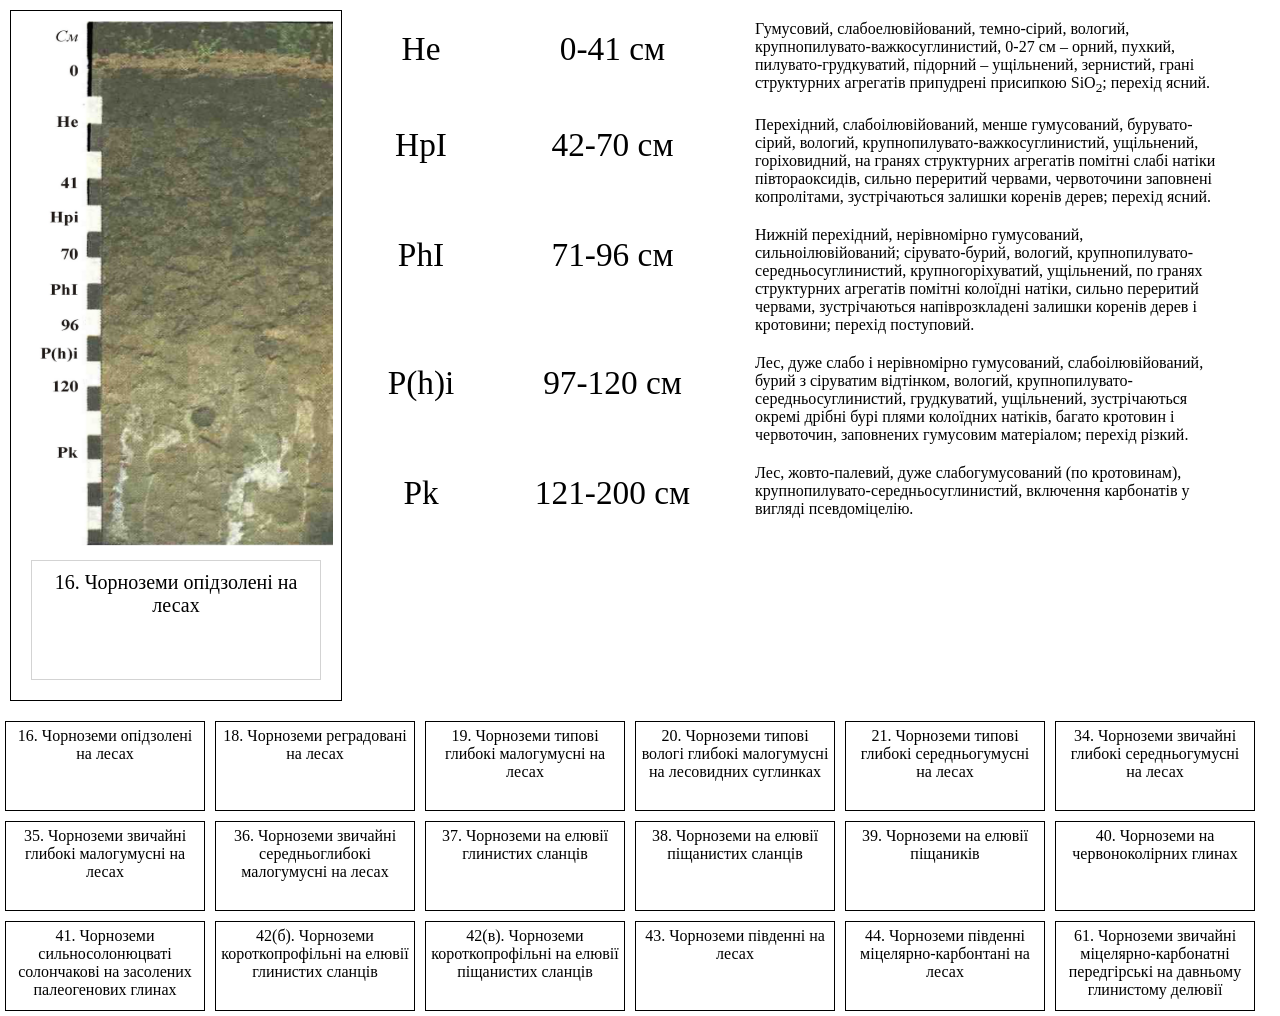
<file: chornozem next 3.html>
<!DOCTYPE html>
<html>
<head>
	<meta charset="UTF-8"/>
	<title>Чорноземи України. Опис профілів.</title>
	<link href="style 3.css" rel="stylesheet" type="text/css"/>
</head>
<body lang=UK>
<div id="container">
<div id="animate">
<div class="row">
<div class="profile" id="opg20"> 
     <div class="image column first">
	      <img name="profile" id="s20" src="16_Чорноземи_опідзолені_на_лесах.jpg" alt="Чорноземи опідзолені на лесах" width="312" height="525">
		  <div class="desc">16. Чорноземи опідзолені на лесах</div>
     </div>
     <div class="column second">
	 <div class="row"> 
	      <div class="index">He</div> 
		  <div class="depth">0-41 см</div>
		  <div class="horizon">Гумусовий, слабоелювійований, темно-сірий, вологий, крупнопилувато-важкосуглинистий, 0-27 см – орний, пухкий, пилувато-грудкуватий, підорний – ущільнений, зернистий, грані структурних агрегатів припудрені присипкою SiO<sub>2</sub>; перехід ясний.</div>
	 </div>
	 <div class="row"> 
	      <div class="index">HpI</div> 
		  <div class="depth">42-70 см</div>
		  <div class="horizon">Перехідний, слабоілювійований,  менше гумусований, бурувато-сірий, вологий, крупнопилувато-важкосуглинистий, ущільнений, горіховидний, на гранях структурних агрегатів помітні слабі натіки півтораоксидів, сильно переритий червами, червоточини заповнені копролітами, зустрічаються залишки коренів дерев; перехід ясний.</div>
	 </div>
	 <div class="row"> 
	      <div class="index">PhI</div> 
		  <div class="depth">71-96 см</div>
		  <div class="horizon">Нижній перехідний, нерівномірно гумусований, сильноілювійований; сірувато-бурий, вологий, крупнопилувато-середньосуглинистий, крупногоріхуватий, ущільнений, по гранях структурних агрегатів помітні колоїдні натіки, сильно переритий червами, зустрічаються напіврозкладені залишки коренів дерев і кротовини; перехід поступовий.</div>
	 </div>
	 <div class="row"> 
	      <div class="index">P(h)i</div> 
		  <div class="depth">97-120 см</div>
		  <div class="horizon">Лес, дуже слабо і нерівномірно гумусований, слабоілювійований, бурий з сіруватим відтінком, вологий, крупнопилувато-середньосуглинистий, грудкуватий, ущільнений, зустрічаються окремі дрібні бурі плями колоїдних натіків, багато кротовин і червоточин, заповнених гумусовим матеріалом; перехід різкий.</div>
	 </div>
	 <div class="row"> 
	      <div class="index">Pk</div> 
		  <div class="depth">121-200 см</div>
		  <div class="horizon">Лес, жовто-палевий, дуже слабогумусований (по кротовинам), крупнопилувато-середньосуглинистий, включення карбонатів у вигляді псевдоміцелію.</div>
	 </div>
	 </div>
	 </div>
</div>

<div class="row">	
	<div class="profile" id="opg22" hidden>	
	<div class="image column first">	
		<img name="profile" id="s22" src="18_Чорноземи_реградовані_на_лесах.jpg" alt="Чорнозем реградований на лесах" width="312" height="525">
		<div class="desc">18. Чорнозем реградований на лесах</div>	     
	</div>	     
	<div class="column second">	 
	<div class="row"> 	
		<div class="index">He</div>
		<div class="depth">0-40 см</div>
		<div class="horizon">Гумусовий, слабоелювійований, темно-сірий, вологий, крупнопилувато-важкосуглинистий, 0-27 см – орний, пухкий, порохувато-грудкуватий, підорний – ущільнений, грудкувато-зернистий з плитчастим поділом, по граням структурних агрегатів помітна присипка SiO<sub>2</sub>; перехід поступовий.	</div>
	</div>
	<div class="row">
		<div class="index">Hpі/k</div>
		<div class="depth">41-70 см</div>
		<div class="horizon">Верхній  перехідний, залишково ілювійований, бурувато-сірий,  вологий, добре гумусований, крупнопилувато-важкосуглинистий, неміцногоріховидний, ущільнений, багато червоточин, які з глибини 65 см заповнені карбонатною цвіллю, з 60 см суцільно карбонатний; перехід поступовий.</div>
	</div>
	<div class="row">
		<div class="index">Phik</div>
		<div class="depth">71-107 см</div>
		<div class="horizon">Нижній перехідний, слабогумусований, залишково ілювійований,  сірувато-бурий, вологий, крупнопилувато-важкосуглинистий, неміцнокрупногоріхуватий, ущільнений, багато кротовин і червоточин з карбонатною цвіллю; перехід ясний.</div>
	</div>
	<div class="row">
		<div class="index">P(hi)k</div>
		<div class="depth">108-120 см</div>
		<div class="horizon">Лес, брудно-палевий, вологий, слабкогумусований, крупнопилувато-важкосуглинистий, неміцногрудкуватий, ущільнений, багато кротовин і червоточин з карбонатною цвіллю; перехід поступовий.</div>
	</div>
	<div class="row">
		<div class="index">Pk</div>
		<div class="depth">121-200 см</div>
		<div class="horizon">Лес, бруднувато-палевий, вологий, крупнопилувато-легкоглинистий, по кротовинам і червоточинам слабкогумусований, багато карбонатної цвілі.</div>	 
	</div>
	</div>
	</div>
</div>

<div class="row">
	<div class="profile" id="opg23" hidden>
	<div class="image column first">
		<img name="profile" id="s23" src="19_Чорноземи_типові_глибокі_малогумусні_на_лесах.jpg" alt="Чорнозем типовий глибокий малогумусний на лесах" width="312" height="525">
		<div class="desc">19. Чорнозем типовий глибокий малогумусний на лесах</div>
	</div>
	<div class="column second">
	<div class="row"> 	
		<div class="index">H/k</div>
		<div class="depth">0-41 см</div>
		<div class="horizon">Гумусовий, темно-сірий, вологий, крупнопилувато-важкосуглинистий, 0-27 см – орний, порохувато-грудкуватий, пухкий,  27-41 см - підорний – карбонатний, неміцнозернисто-грудкуватий, ущільнений; перехід поступовий.	</div>	 
	</div>
	<div class="row"> 
		<div class="index">Hpk</div>
		<div class="depth">42-70 см</div>
		<div class="horizon">Верхній  перехідний, добре, але нерівномірно гумусований, карбонатний, темно-сірий,  вологий, крупнопилувато-середньосуглинистий, неміцнозернисто-грудкуватий, пухкий, по червоточинам зустрічається карбонатна цвіль; перехід поступовий.</div>
	</div>
	<div class="row">
		<div class="index">Phk</div>
		<div class="depth">71-120 см</div>
		<div class="horizon">Нижній перехідний, слабо і нерівномірно гумусований, карбонатний, сіро-бурий, вологий, крупнопилувато-середньосуглинистий, неміцногрудкуватий, багато кротовин і червоточин з карбонатною цвіллю; перехід поступовий.</div>
	</div>
	<div class="row">
		<div class="index">P(h)k</div>
		<div class="depth">121-203 см</div>
		<div class="horizon">Лес, по кротовинам слабкогумусований, карбонатний, сірувато-бурий, плямистий, свіжий, крупнопилувато-середньосуглинистий, грудкуватий, пухкий, сильно переритий землериями, по кротовинам и червоточинам багато карбонатної цвілі. </div>
	</div>
	<div class="row">
		<div class="index">Pk</div>
		<div class="depth">204-220 см</div>
		<div class="horizon">Лес, карбонатний, бруднувато-палевий, крупнопилувато-середньосуглинистий з рясною карбонатною цвіллю.</div>
	</div>
	</div>
	</div>
</div>

<div class="row">
	<div class="profile" id="opg24" hidden>	
	<div class="image column first">	
		<img name="profile" id="s24" src="20_Чорноземи_типові_вологі_глибокі_малогумусні_на_лесовидних_суглинках.jpg" alt="Чорнозем типовий вологий глибокий малогумусний на лесовидних суглинках" width="312" height="525">
		<div class="desc">20. Чорнозем типовий вологий глибокий малогумусний на лесовидних суглинках</div>
	</div>
	<div class="column second">
	<div class="row">
		<div class="index">H/k</div>
		<div class="depth">0-44 см</div>
		<div class="horizon">Гумусовий, темно-сірий, вологий, крупнопилувато-важкосуглинистий, 0-26 см – орний, порохувато-дрібнозернистогрудкуватий, ущільнений, густо пронизаний коренями,  26-44 см - підорний – карбонатний, зернисто-дрібногрудкуватий, ущільнений, багато коренів; перехід поступовий.</div>
	</div>	 
	<div class="row">
		<div class="index">Hpk</div>
		<div class="depth">45-80(85)см</div>
		<div class="horizon">Верхній  перехідний, добре і нерівномірно гумусований, карбонатний, темно-сірий, з буруватим відтінком, вологий, крупнопилувато-середньосуглинистий, неміцнозернисто-дрібногрудкуватий, слабоущільнений, зустрічаються поодинокі кротовини, багато червоточин і копролітів, червоточини і ходи коренів часто заповнені карбонатною цвіллю; перехід поступовий.	</div>
	</div>
	<div class="row"> 	 
		<div class="index">Phk</div> 
		<div class="depth">	81/86-115(145) см</div>
		<div class="horizon">Нижній перехідний, нерівномірно і слабко гумусований, карбонатний, сіро-бурий, сильно плямистий від значної кількості кротовин і червоточин, свіжий, крупнопилувато-середньосуглинистий, зернистогрудкуватий, слабкоущільнений,  по ходам коренів і червоточин багато карбонатної цвілі, зустрічаються поодинокі корені, перехід поступовий.</div>
	</div>
	<div class="row"> 
		<div class="index">P(h)k</div>
		<div class="depth">116(146)-160 см</div>
		<div class="horizon">Карбонатний лесовидний суглинок, брудно-бурий, дуже плямистий, сильно переритий землериями, крупнопилувато-середньосуглинистий, крупногрудкуватий з слабким горизонтальним поділом; по червоточинам, кротовинам і граням структурних агрегатів багато карбонатної цвілі, перехід поступовий.</div>
	</div>
	<div class="row">
		<div class="index">Pk/gl</div>
		<div class="depth">161-210 см</div>
		<div class="horizon">Карбонатний лесовидний суглинок, сизувато-палевий з великою кількістю іржаво-бурих плям, особливо на гранях структурних агрегатів;  крупнопилувато-середньосуглинистий, грубоплитчастий, щільний, в нижній частині глеюватий, слабков’язкий,  карбонати у вигляді рідких журавчиків, стрижнів і рясних білуватих налетів по гранях структурних агрегатів.</div>
	</div>
	</div>
	</div>
</div>

<div class="row">
	<div class="profile" id="opg25" hidden>	
	<div class="image column first">	
		<img name="profile" id="s25" src="21_Чорноземи_типові_глибокі_середньогумусні_на_лесах.jpg" alt="Чорнозем типовий глибокий середньогумусний на лесах" width="312" height="525">
		<div class="desc">21. Чорнозем типовий глибокий середньогумусний на лесах</div>
	</div>
	<div class="column second">	
	<div class="row">
		<div class="index">H/k</div>
		<div class="depth">0-43 см</div>
		<div class="horizon">Гумусовий, темно-сірий, свіжий, легкоглинистий; 0-25 см – орний, зернисто-грудкуватий;  25-43 см - підорний – карбонатний, зернистий; перехід поступовий.</div>
	</div>
	<div class="row">
		<div class="index">Hpk</div>
		<div class="depth">44-70  см</div>
		<div class="horizon">Верхній  перехідний, добре гумусований, карбонатний, темно-сірий, з буруватим відтінком, свіжий, важкосуглинистий, зернисто-грудкуватий, ущільнений, по червоточинам рясна карбонатна мука; перехід поступовий.</div>
	</div>
	<div class="row">
		<div class="index">Phk</div>
		<div class="depth">71-114 см</div>
		<div class="horizon">Нижній перехідний, слабко і нерівномірно гумусований, карбонатний, бурувато-сірий, свіжий, важкосуглинистий, зернистогрудкуватий, ущільнений,  переритий землериями, ходи котрих з карбонатною цвіллю; перехід поступовий.</div>
	</div>
	<div class="row"> 	
		<div class="index">P(h)k</div>
		<div class="depth">115-133 см</div>
		<div class="horizon">Лес брудно-бурий, плямистий, важкосуглинистий, сильно переритий землериями та припудрений карбонатною мукою.</div>
	</div>
	<div class="row">
		<div class="index">Pk</div>
		<div class="depth">134-190 см</div>
		<div class="horizon">Лес бурувато-палевий, легкоглинистий,  з рясною карбонатною цвіллю.</div>
	</div>
	</div>
	</div>
</div>

<div class="row">
	<div class="profile" id="opg38" hidden>
	<div class="image column first">	
		<img name="profile" id="s38" src="34_Чорноземи_звичайні_глибокі_середньогумусні_на_лесах.jpg" alt="Чорнозем звичайний глибокий середньогумусний на лесах" width="312" height="525">
		<div class="desc">34. Чорнозем звичайний глибокий середньогумусний на лесах</div>
	</div>
	<div class="column second">
	<div class="row">
		<div class="index">H</div>
		<div class="depth">0-48 см</div>
		<div class="horizon">Гумусовий, темно-сірий, вологий, легко глинистий; 0-28 см – орний, пилувато-грудкуватий, пухкий; підорний – зернистий, з багатьма червоточинами, поодинокі кротовини, перехід поступовий.</div>
	</div>
	<div class="row">
		<div class="index">Hp/k</div>
		<div class="depth">49-70(80) см</div>
		<div class="horizon">Верхній перехідний, добре гумусований, темно-сірий зі слабким буруватим відтінком, вологий, легкоглинистий, грудкувато-зернистий, ущільнений, пористий, багато червоточин та копролітів, поодинокі кротовини, в нижній частині по слідах коренів карбонатна цвіль, кипить від HCl з глибини 62 см; перехід поступовий.</div>
	</div>
	<div class="row">
		<div class="index">Phk</div>
		<div class="depth">71(81)-100(110) см</div>
		<div class="horizon">Нижній перехідний, карбонатний, темно-бурий, вологий, легко глинистий, грубувато-зернисто-горіховидний, ущільнений, сильно переритий землериями, по слідам коренів, червоточинам і структурним агрегатам багато карбонатної  цвілі, перехід поступовий.</div>
	</div>
	<div class="row">
		<div class="index">Pk</div>
		<div class="depth">101(111)-180 см</div>
		<div class="horizon">Лес, до 150 см плямистий від великої кількості кротовин, донизу палевий, легко глинистий, ущільнений, пористий, з глибини 140 см рідка карбонатна присипка, слабкий міцелій та прожилки.</div>
	</div>
	</div>
	</div>
</div>

<div class="row">
	<div class="profile" id="opg39" hidden>	
	<div class="image column first">	
		<img name="profile" id="s39" src="35_Чорноземи_звичайні_глибокі_малогумусні_на_лесах.jpg" alt="Чорнозем звичайний глибокий слабкогумусований на лесах" width="312" height="525">
		<div class="desc">35. Чорнозем звичайний глибокий слабкогумусований на лесах</div>
	</div>
	<div class="column second">
	<div class="row"> 	
		<div class="index">H</div>
		<div class="depth">0-46 см</div>
		<div class="horizon">Гумусовий, темно-сірий, свіжий, добре гумусований, легкоглинистий; 0-28 см – орний, пилувато-грудкуватий, пухкий; підорний – грудкувато-дрібнозернистий, ущільнений, перехід поступовий.</div>
	</div>
	<div class="row">
		<div class="index">Hpk</div>
		<div class="depth">47-80 см</div>
		<div class="horizon">Верхній перехідний, темнувато-сірий, свіжий, легкоглинистий, грудкувато-зернистий, ущільнений, зустрічається карбонатний міцелій; перехід помітний.</div>
	</div>
	<div class="row">
		<div class="index">Phk</div>
		<div class="depth">81-100 см</div>
		<div class="horizon">Нижній перехідний, темно-бурий, плямистий, свіжий,  легкоглинистий, грудкувато-крупнозернистий, ущільнений, зустрічається карбонатний міцелій, багато кротовин; перехід поступовий.</div>
	</div>
	<div class="row">
		<div class="index">Pk</div>
		<div class="depth">101-200 см</div>
		<div class="horizon">Лес палевий, свіжий, важкосуглинистий, щільний, тонкопористий, на глибині 107-160 см виділяється горизонт максимального скупчення карбонатів у вигляді білозірки та міцелію, по всьому горизонту марганцева пунктуація, часто зустрічаються кротовини, заповнені гумусованим матеріалом.</div>
	</div>	
	</div>
	</div>
</div>

<div class="row">
	<div class="profile" id="opg40" hidden>
	<div class="image column first">
		<img name="profile" id="s40" src="36_Чорноземи_звичайні_середньоглибокі_малогумусні_на_лесах.jpg" alt="Чорнозем звичайний середньоглибокий слабкогумусований на лесах" width="312" height="525">
		<div class="desc">36. Чорнозем звичайний середньоглибокий слабкогумусований на лесах</div>
	</div>
	<div class="column second">
	<div class="row"> 	
		<div class="index">H</div>
		<div class="depth">0-40 см</div>
		<div class="horizon">Гумусовий, темно-сірий, свіжий, легкоглинистий, дрібногрудкуквато-зернистий, ноздрювато-пористий, пухкий, дуже переритий червами та комахами, багато копролітів, пронизаний коренями рослин; перехід поступовий.</div>
	</div>
	<div class="row">
		<div class="index">Hp</div>
		<div class="depth">41-60 см</div>
		<div class="horizon">Верхній перехідний, темно-сірий, з буруватим відтінком, свіжий, легкоглинистий, грудкувато-зернистий, ущільнений, пористий, зустрічаються кротовини; перехід поступовий.</div>
	</div>
	<div class="row">
		<div class="index">Phk</div>
		<div class="depth">61-82 см</div>
		<div class="horizon">Нижній перехідний, темно-бурий, свіжий,  легкоглинистий, грудкуватий, ущільнений, тріщінувато-тонкопористий, зустрічаються кротовини, з глибини 64 см карбонатний; перехід поступовий.</div>
	</div>
	<div class="row">
		<div class="index">Pk</div>
		<div class="depth">83-170 см</div>
		<div class="horizon">Лес палевий, свіжий, в верхній частині слабко- та нерівномірно гумусований, легкоглинистий, щільний,  пористий, на глибині 90-130 см зустрічається рихла білозірка.</div>
	</div>	
	</div>
	</div>
</div>

<div class="row">
	<div class="profile" id="opg41" hidden>	
	<div class="image column first">	
		<img name="profile" id="s41" src="37_Чорноземи_на_елювії_глинистих_сланців.jpg" alt="Чорнозем на елювії глинистих сланців" width="312" height="525">
		<div class="desc">37. Чорнозем на елювії глинистих сланців</div>
	</div>
	<div class="column second">
	<div class="row">
		<div class="index">H</div>
		<div class="depth">0-34 см</div>
		<div class="horizon">Гумусовий, темно-сірий, добре гумусований, свіжий, легкоглинистий, слабкощебнистий,  грудкувато-зернистий, брилисто-грудкуватий, ущільнений; перехід поступовий.</div>
	</div>
	<div class="row"> 
		<div class="index">Hp</div>
		<div class="depth">35-47 см</div>
		<div class="horizon">Верхній перехідний, темно-сірий, свіжий, легкоглинистий, слабкощебнистий, зернистий, ущільнений; перехід поступовий.</div>
	</div>
	<div class="row">
		<div class="index">Ph</div>
		<div class="depth">48-65 см</div>
		<div class="horizon">Нижній перехідний, темнувато-сірий, плямистий, свіжий,  легкоглинистий, середньощебнистий, грудкувато-зернистий, щільний; перехід різкий.</div>
	</div>
	<div class="row">
		<div class="index">P</div>
		<div class="depth">66-160 см</div>
		<div class="horizon">Елювій глинистого сланцю, темнувато-сірий, хрящево-щебенистий, шаруватий, щільний.</div>
	</div>
	</div>
	</div>
</div>

<div class="row">
	<div class="profile" id="opg42" hidden>	
	<div class="image column first">	
		<img name="profile" id="s42" src="38_Чорноземи_на_елювії_піщанистих_сланців.jpg" alt="Чорнозем на елювії піщанистих сланців" width="312" height="525">
		<div class="desc">38. Чорнозем на елювії піщанистих сланців</div>
	</div>
	<div class="column second">
	<div class="row">
		<div class="index">H</div>
		<div class="depth">0-32 см</div>
		<div class="horizon">Гумусовий, темнувато-сірий, свіжий, середньоглинистий, слабкощебенистий,  грудкуватий,  ущільнений; перехід поступовий.</div>
	</div>
	<div class="row">
		<div class="index">Hp</div>
		<div class="depth">33-44 см</div>
		<div class="horizon">Верхній перехідний, темнувато-сірий з буруватим відтінком, свіжий, легкосуглинистий, сильнощебенистий, грудкувато-зернистий, ущільнений; перехід поступовий.</div>
	</div>
	<div class="row">
		<div class="index">Ph</div>
		<div class="depth">45-60(65) см</div>
		<div class="horizon">Нижній перехідний, темнувато-сірий, буруватий,  свіжий, супіщаний, сильнощебнистий, ущільнений; перехід різкий.</div>
	</div>
	<div class="row">
		<div class="index">P</div>
		<div class="depth">66-130 см</div>	
		<div class="horizon">Піщанистий сланець, сірий, пластичний, внизу грубопластичний.</div>
	</div>
	</div>
	</div>
</div>

<div class="row">	
	<div class="profile" id="opg43" hidden>	
	<div class="image column first">	
		<img name="profile" id="s43" src="39_Чорноземи_на_елювії_піщаників.jpg" alt="Чорнозем на елювії пісковиків" width="312" height="525">
		<div class="desc">39. Чорнозем на елювії пісковиків</div>
	</div>
	<div class="column second">
	<div class="row"> 	
		<div class="index">H</div>
		<div class="depth">0-31 см</div>
		<div class="horizon">Гумусовий, темнувато-сірий, свіжий, важкосуглинковий, слабко щебенистий, грудкуватий, ущільнений, перехід ясний</div>
	</div>
	<div class="row"> 	
		<div class="index">Hp</div>
		<div class="depth">32-42 см</div>
		<div class="horizon">Верхній перехідний, темнувато-сірий, з буруватим відтінком, свіжий, вологий, важкосуглинковий, слабкощебенистий, зернисто-грудкуватий, ущільнений; перехід ясний.</div>
	</div>
	<div class="row">
		<div class="index">Ph</div>
		<div class="depth">43-50 (56) см</div>
		<div class="horizon">Нижній перехідний, темнувато-бурий, плямистий, вологий, важкосуглинковий, слабкощебенистий, грудкуватий, ущільнений; перехід різкий.</div>
	</div>
	<div class="row">
		<div class="index">P</div>
		<div class="depth">51(57)-140 см</div>
		<div class="horizon">Пісковик, сірий, дрібнозернистий, плитчатий, зверху дрібноуламковий.</div>
	</div>
	</div>
	</div>
</div>

<div class="row">
	<div class="profile" id="opg44" hidden>
	<div class="image column first">
		<img name="profile" id="s44" src="40_Чорноземи_на_червоноколірних_глинах.jpg" alt="Чорнозем на червоноколірній глині" width="312" height="525">
		<div class="desc">40. Чорнозем на червоноколірній глині</div>
	</div>
	<div class="column second">
	<div class="row">
		<div class="index">H</div>
		<div class="depth">0-30 см</div>
		<div class="horizon">Гумусовий, темно-сірий з червоний відтінком, свіжий, середньоглинистий, зернистогрудкуватий, пухкий в орному шарі; горіховидний, щільний в підорному; перехід поступовий</div>
	</div>
	<div class="row">
		<div class="index">Hp</div>
		<div class="depth">31-41 см</div>
		<div class="horizon">Верхній перехідний, темнувато-сірий, червонуватий, свіжий,  середньоглинистий, крупнозернисто-горіховидний, щільний; перехід поступовий.</div>
	</div>
	<div class="row"> 	 
		<div class="index">Ph</div>
		<div class="depth">42-58  см</div>
		<div class="horizon">Нижній перехідний, червонувато-бурий, плямистий, свіжий, важкоглинистий,  крупногоріхувато-призмовидний, щільний; перехід поступовий.</div>
	</div>
	<div class="row">
		<div class="index">P</div>
		<div class="depth">59-200 см</div>
		<div class="horizon">Глина червоноколірна (пермська), щільна, розпадається на добре огранені плитки, на глибині 95-103 см шар щільного плитчатого піщаника.</div>
 	</div>
	</div>
	</div>
</div>

<div class="row">
	<div class="profile" id="opg45" hidden>
	<div class="image column first">	
		<img name="profile" id="s45" src="41_Чорноземи_сильносолонюцваті_солончакові_на_засолених_палеогенових_глинах.jpg" alt="Чорнозем сильносолонцюватий солончаковий на засолених палеогенових глинах" width="312" height="525">
		<div class="desc">41. Чорнозем сильносолонцюватий солончаковий на засолених палеогенових глинах</div>
	</div>
	<div class="column second">
	<div class="row">
		<div class="index">Hd</div>
		<div class="depth">0-23 см</div>
		<div class="horizon">Гумусовий, темнувато-сірий, легкоглинистий, крупно-стобчастно-брилистий, в сухому стані і в’язкий, липкий, сильно набухаючий у вологому; перехід поступовий</div>
	</div>
	<div class="row">
		<div class="index">Hp/s</div>
		<div class="depth">24-41 см</div>
		<div class="horizon">Верхній перехідний, темно-сірий, з брудно-зеленуватим відтінком, свіжий,  легкоглинистий, крупнобрилистий, брили дуже щільні і злиті, тріщинуватий, в нижній частині зустрічається гіпс у вигляді крупних і дрібних листуватих кристалів, останні зібрані у гнізда; перехід поступовий.</div>
	</div>
	<div class="row">
		<div class="index">Phs</div>
		<div class="depth">42-75  см</div>
		<div class="horizon">Нижній перехідний,нерівномірно і слабко гумусований, засолений, зеленувато-жовтий, з рясними іржаво-бурими плямами, вологий, легкоглинистий,  грудкувато-призмовидно-брилистий, щільний, з великою кількістю крупнокристалічного гіпсу; перехід постуопвий.</div>
	</div>
	<div class="row">
		<div class="index">Pks</div>
		<div class="depth">76-170 см</div>
		<div class="horizon">Глина, карбонатна, засолена до 100 см, брудно-жовтувато-зелена, в’язка, щільна, нижче легко розпадається на горіхуваті та листуваті агрегати, поверхня яких має буро-чорний коріл.</div>
	</div>
	</div>
	</div>
</div>

<div class="row">
	<div class="profile" id="opg46" hidden>
	<div class="image column first">
		<img name="profile" id="s46" src="42_a_Чорноземи_короткопрофільні_на_елювії_глинистих_сланців.jpg" alt="Чорнозем короткопрофільний на елювії глинистих сланців" width="312" height="525">
		<div class="desc">42. Чорнозем короткопрофільний на елювії глинистих сланців</div>
	</div>
	<div class="column second">
	<div class="row">
		<div class="index">H</div>
		<div class="depth">0-19 см</div>
		<div class="horizon">Гумусовий, темно-сірий, свіжий, важкосуглинистий, слабкощебенистий,  грудкувато-зернистий,  ущільнений;  перехід поступовий.</div>
	</div>
	<div class="row">
		<div class="index">HP</div>
		<div class="depth">20-30(34) см</div>
		<div class="horizon">Перехідний, темно-бурий, свіжий, легкоглинистий, слабкокам’янистий, щільний; перехід різкий.</div>
	</div>
	<div class="row">
		<div class="index">P</div>
		<div class="depth">31(35)-160 см</div>
		<div class="horizon">Сланець глинистий, темно-сірий, пластинчастий, рихло складений.</div>
	</div>
	</div>
	</div>
</div>

<div class="row">
	<div class="profile" id="opg47" hidden>
	<div class="image column first">
		<img name="profile" id="s47" src="42_b_Чорноземи_короткопрофільні_на_елювії_піщанистих_сланців.jpg" alt="Чорнозем короткопрофільний на елювії піщанистих сланців" width="312" height="525">
		<div class="desc">43. Чорнозем короткопрофільний на елювії піщанистих сланців</div>
	</div>
	<div class="column second">
	<div class="row">
		<div class="index">H</div>
		<div class="depth">0-22 см</div>
		<div class="horizon">Гумусовий, темнувато-сірий, свіжий, легкосуглинистий, сильнощебнистий,  грудкуватий,  ущільнений;  перехід поступовий.</div>
	</div>
	<div class="row">
		<div class="index">HP</div>
		<div class="depth">23-35(40) см</div>
		<div class="horizon">Перехідний, темнувато-сірий, з буруватим відтінком,  свіжий, легкосуглинистий, сильнощебенистий, грудкуватий,ущільнений; перехід різкий.</div>
	</div>
	<div class="row">
		<div class="index">P</div>
		<div class="depth">	36(41)-180 см</div>
		<div class="horizon">Піщанистий сланець, сірий, пластинчастий, в верхній частині пухкий, в нижній – щільний.</div>
	</div>
	</div>
	</div>
</div>

<div class="row">
 	<div class="profile" id="opg48" hidden>
	<div class="image column first">
		<img name="profile" id="s48" src="43_Чорноземи_південні_на_лесах.jpg" alt="Чорнозем південний на лесах" width="312" height="525">
		<div class="desc">44. Чорнозем південний на лесах</div>
	</div>
	<div class="column second">
	<div class="row"> 	
		<div class="index">Hn</div>
		<div class="depth">0-25 см</div>
		<div class="horizon">Гумусовий, орний, темно-сірий, вологий, легко глинистий, грудкувато-пороховидний, пухкий; перехід різкий.</div>
	</div>
	<div class="row">
		<div class="index">Hp(і)</div>
		<div class="depth">26-37 см	</div>
		<div class="horizon">Верхній перехідний, темно-сірий з коричневатим відтінком, свіжий,  легкоглинистий, грудкувато-горіхувато-зернистий, ущільнений, пористий; перехід поступовий.</div>
	</div>
	<div class="row">
		<div class="index">Phі/k</div>
		<div class="depth">38-53 см</div>
		<div class="horizon">Нижній перехідний,  темно-бурий, свіжий,  легкоглинистий, грудкувато-призмовидний, ущільнений, пористий, з глибини 45 см карбонатний; перехід поступовий.</div>
	</div>
	<div class="row">
		<div class="index">P(h)k</div>
		<div class="depth">54-85 см</div>
		<div class="horizon">Лес зі слабкими затіками по структурним агрегатам, гумусований, бурувато-палевий, з рясною рихлою білозіркою, легко глинистий, ущільнений, грудкуватий; перехід поступовий.</div>
	</div>
	<div class="row">
		<div class="index">Pk</div>
		<div class="depth">86-180 см</div>
		<div class="horizon">Лес, палевий, легкоглинистий, пористий, крупногрудкуватий, щільний.</div>
	</div>
	</div>
	</div>
</div>

<div class="row">
	<div class="profile" id="opg49" hidden>
	<div class="image column first">
		<img name="profile" id="s49" src="44_Чорноземи_південні_міцелярно-карбонтані_на_лесах.jpg" alt="Чорнозем південний міцелярно-карбонатний на лесах" width="312" height="525">
		<div class="desc">45. Чорнозем південний міцелярно-карбонатний на лесах</div>
	</div>
	<div class="column second">
	<div class="row">
		<div class="index">H(k)n</div>
		<div class="depth">	0-28(30) см</div>
		<div class="horizon">Гумусовий,  темно-сірий, зі слабким каштановим відтінком,  легко глинистий, зверху порохувато-грудкуватий, пухкий, свіжий, донизу брилистий, щільний, сухий тріщинуватий, по граням структурних агрегатів і тріщинам помітна карбонатна цвіль; перехід різкий по плужній підошві.</div>
	</div>
	<div class="row">
		<div class="index">Hpk</div>
		<div class="depth">29(31)-44 см</div>
		<div class="horizon">Верхній перехідний, карбонатний, темно-сірий з каштановим відтінком, свіжий,  легкоглинистий, грудкувато-зернистий, пухкий, пористий, багато червоточин, копролітів і особливо карбонатного міцелію; перехід поступовий.</div>
	</div>
	<div class="row">
		<div class="index">Phk</div>
		<div class="depth">45-53(56) см	</div>
		<div class="horizon">Нижній перехідний,  карбонатний, темнувато-бурий, свіжий,  слабогумусований, легкоглинистий, грудкуватий, пухкий, пористий,  багато кротовин, червоточин і копролітів, в верхній частині карбонати у вигляді міцелію, в нижній – білозірки; перехід поступовий.</div>
	</div>
	<div class="row">
		<div class="index">Pk</div>
		<div class="depth">54(57)-180 см</div>
		<div class="horizon">Лес, палево-жовтий, легкоглинистий, грудкуватий, пухкий, зустрічаються кротовини, червоточини і копроліти, до глибини 110 см багато білозірки, в нижній частині – включення великої кількості гіпсу у вигляді друз і дрібнокристалічних скупчень.</div>
	</div>
	</div>
	</div>
</div>

<div class="row">	
	<div class="profile" id="opg66" hidden>	
	<div class="image column first">	
		<img name="profile" id="s66" src="61_Чорноземи_звичайні_міцелярно-карбонатні_передгірські_на_давньому_глинистому_делювії.jpg" alt="	Чорнозем звичайний міцелярно-карбонатний передгірський на давньому глинистому делювії" width="312" height="525">
		<div class="desc">61. Чорнозем звичайний міцелярно-карбонатний передгірський на давньому глинистому делювії	</div>
	</div>	     
	<div class="column second">	 
	<div class="row"> 	
		<div class="index">Hk</div>
		<div class="depth">0-38 см</div>
		<div class="horizon">Гумусовий, темно-cірий, свіжий, легкоглинистий, слабкохрящуватий, 0-25 см - орний, горіхувато-крупногрудкуватий, злитий, щільний, підорний - грудкувато-крупнозернистий, ущільнений, карбонатний, густо принизаний коренями; перехід поступовий.	</div>
	</div>
	<div class="row">
		<div class="index">Hpk</div>
		<div class="depth">39-61 см</div>
		<div class="horizon">Верхній перехідний, темно-сірий, з каштановим відтінком, свіжий, легкоглинистий, слабкохрящуватий, зернистий, пухкий, ноздрювато-пористий, сильно переритий червами, в нижній частині зустрічається карбонтаний міцелій; перехід поступовий.</div>
	</div>
	<div class="row">
		<div class="index">Phk</div>
		<div class="depth">62-75 см</div>
		<div class="horizon">Нижній, перехідний, порівняно слабкогумусований, темно-бурий з червонуватими та білуватими від великої кількості канбонатного міцелію відтінками, свіжий, легкоглинистий, середньохрящуватий, грудкувато-зернистий, пухкий, пористий, багато включень гальки та уламків щільних порід, густо пронизаний коренями; перехід поступовий</div>
	</div>
	<div class="row">
		<div class="index">Pk</div>
		<div class="depth">76-170 см</div>
		<div class="horizon">Делювій древніх глин, червонувато-бурий, з білуватим від великої кількості карбонатного міцелію відтінком, глибше 100 см буро-черовнуватий, легкоглинистий, слабкохрящуватий, пухкий, пористий, багато скупчень карбонатів, гальки та уламків щільних порід.</div>	 
	</div>
	</div>
	</div>
</div>
</div>
</div>

<div class="list">

<div onclick="chekAnswer(20)" class="sn chornozem" id="sn20" height="150">16. Чорноземи опідзолені на лесах</div>
<div onclick="chekAnswer(22)" class="sn chornozem" id="sn22" height="150">18. Чорноземи реградовані на лесах</div>
<div onclick="chekAnswer(23)" class="sn chornozem" id="sn23" height="150">19. Чорноземи типові глибокі малогумусні на лесах</div>
<div onclick="chekAnswer(24)" class="sna chornozem" id="sn24" height="150">20. Чорноземи типові вологі глибокі малогумусні на лесовидних суглинках</div>
<div onclick="chekAnswer(25)" class="sna chornozem" id="sn25" height="150">21. Чорноземи типові глибокі середньогумусні на лесах</div>
<div onclick="chekAnswer(38)" class="sna chornozem" id="sn38" height="150">34. Чорноземи звичайні глибокі середньогумусні на лесах</div>
<div onclick="chekAnswer(39)" class="sna chornozem" id="sn39" height="150">35. Чорноземи звичайні глибокі малогумусні на лесах</div>
<div onclick="chekAnswer(40)" class="sna chornozem" id="sn40" height="150">36. Чорноземи звичайні середньоглибокі малогумусні на лесах</div>
<div onclick="chekAnswer(41)" class="sna chornozem" id="sn41" height="150">37. Чорноземи на елювії глинистих сланців</div>
<div onclick="chekAnswer(42)" class="sna chornozem" id="sn42" height="150">38. Чорноземи на елювії піщанистих сланців</div>
<div onclick="chekAnswer(43)" class="sna chornozem" id="sn43" height="150">39. Чорноземи на елювії піщаників</div>
<div onclick="chekAnswer(44)" class="sna chornozem" id="sn44" height="150">40. Чорноземи на червоноколірних глинах</div>
<div onclick="chekAnswer(45)" class="sna chornozem" id="sn45" height="150">41. Чорноземи сильносолонюцваті солончакові на засолених палеогенових глинах</div>
<div onclick="chekAnswer(46)" class="sna chornozem" id="sn46" height="150">42(б). Чорноземи короткопрофільні на елювії глинистих сланців</div>
<div onclick="chekAnswer(47)" class="snb chornozem" id="sn47" height="150">42(в). Чорноземи короткопрофільні на елювії піщанистих сланців</div>
<div onclick="chekAnswer(48)" class="snb chornozem" id="sn48" height="150">43. Чорноземи південні на лесах</div>
<div onclick="chekAnswer(49)" class="snb chornozem" id="sn49" height="150">44. Чорноземи південні міцелярно-карбонтані на лесах</div>
<div onclick="chekAnswer(66)" class="snb chornozem" id="sn66" height="150">61. Чорноземи звичайні міцелярно-карбонатні передгірські на давньому глинистому делювії</div>
<p class="info" id="result"></p>

</div>
<script>
  var prev = 20;
  var id = null;
  
function chekAnswer(nmb){
if (nmb != prev) {
   var w = document.getElementById("opg" + prev);
   var elem = document.getElementById("animate");   
   var pos = 1000;
   clearInterval(id);
   id = setInterval(frame, 10);
   function frame() {
    if (pos < 10) {
      clearInterval(id);
    } else {
      pos = pos-10; 
      elem.style.left = pos + "px"; 
    }
  }
   w.hidden = true;
   var q = document.getElementById("opg" + nmb);
   q.attributes.removeNamedItem("hidden");
   
   
   prev = nmb;
  }
  }
  

</script>


</body>
</html>
</file>
<file: style 3.css>
* {
  box-sizing: border-box;
}
body {
  margin: 0;
}
.row {
	margin: 5 px;
}
.column {
  float: left;
  padding: 10px;
}

/* Left and right column */
.column.first {
    width: 332px;
}

/* Middle column */
.column.second {
  width: 1000px;
 }
div.image {
	margin : 10px;
	border: 1px solid black;
	padding:  10 px;
}
div.profile {
	transform: translate(0px);
	transition: all 1s;
	
}
div.index {
	width: 10%;
	height: 15%;
	float: left;
	margin : 10px;
	padding: 10px;
	font-size: 25pt;
	text-align: center;
}
div.depth {
	width: 25%;
	height: 15%;
	float: left;
	margin : 10px;
	padding: 10px;
	font-size: 25pt;
	text-align: center;
}
div.horizon {
	width: 50%;
	height: 15%;
	float: left;
	padding: 10px;
}
.row:after {
  content: "";
  display: table;
  clear: both;
}




/* Clear floats after the columns */


//
canvas {
	float:center;
	width:33,33%;
	margin: 0px;
	height: 675px;
	border: 0px solid #d3d3d3;
}
div.gallery {
  margin: 5px;
  border: 1px solid black; 
  float: left;
  width: 312px;
  transition: 5sec all;
  transform: scale (0.9) rotate(0deg);
  
}
div.gallery:hover {
	transform: scale(0.9) rotate(15deg);
}
div.desc {
  width: auto;
  height: 120px;
  font-size: 20px;
  float: center;
  padding: 10px;
  margin: 10px;
  text-align: center;
  border:1px solid #d3d3d3;

}
div.chornozem {
	margin: 5px;
	padding: 5px;
	width: 200px;
	height: 90px;
	float: left;
	text-align: center;
    border: 1px solid black;
}
div.chornozem:hover {
	/* border: 1px solid black; */
	color: white;
	background-color: grey;
}
#container {
	width: 1600px;
	height: 700px;
	position: relative;
}
#animate {
	width: 1400px;
	height: 600px;
	position: absolute;
}
</file>
